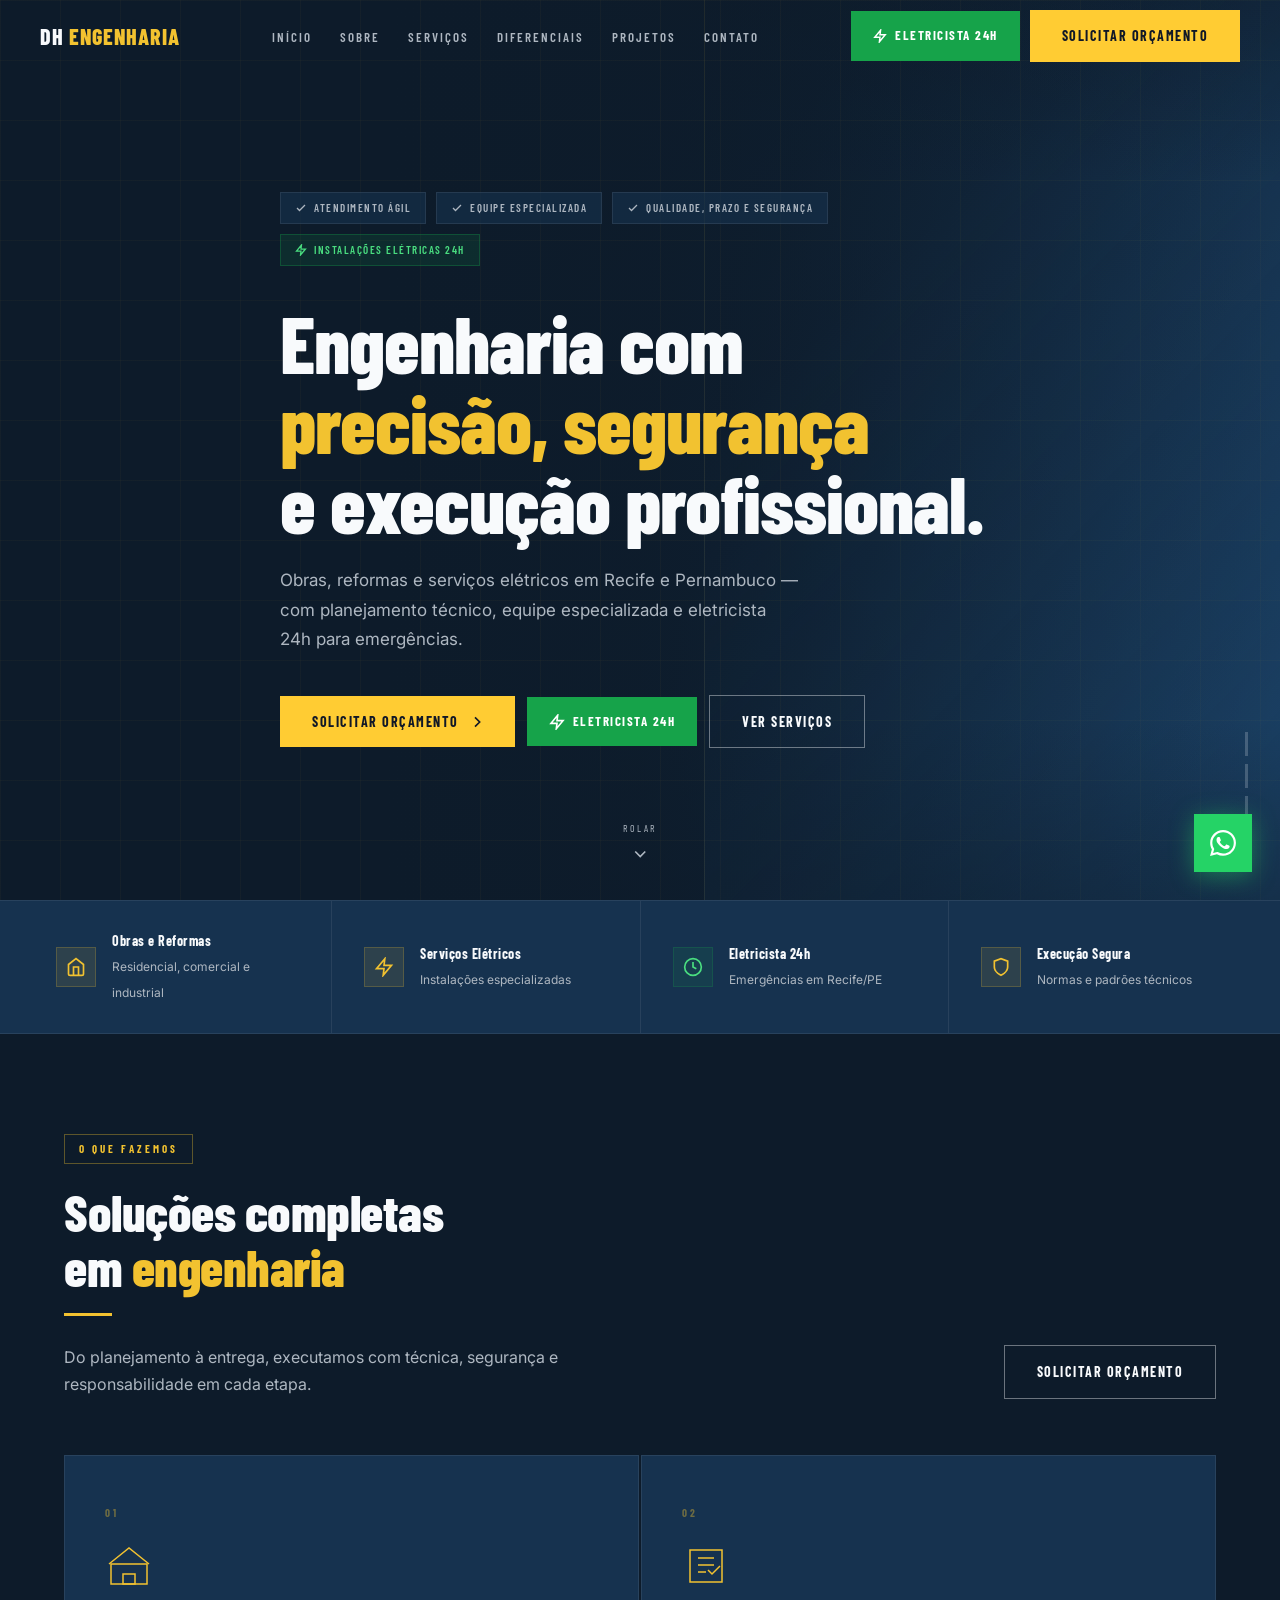
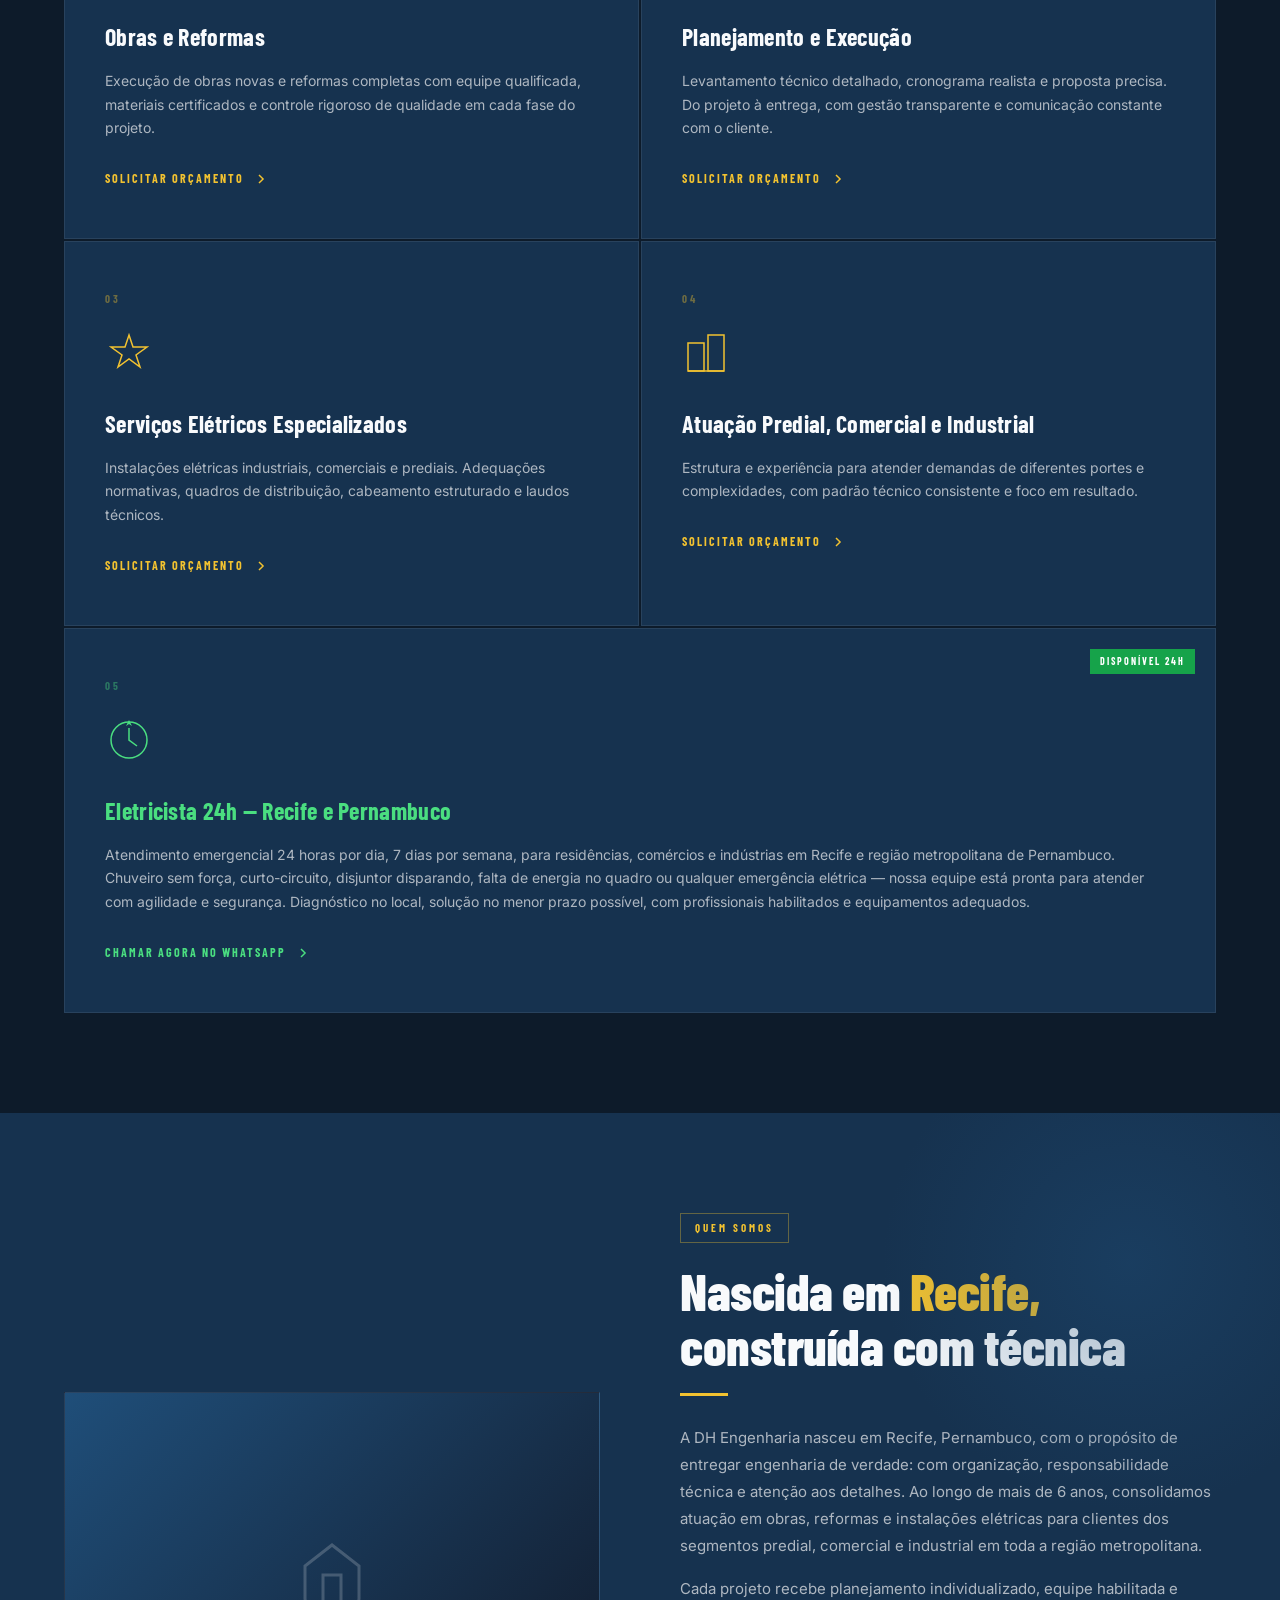
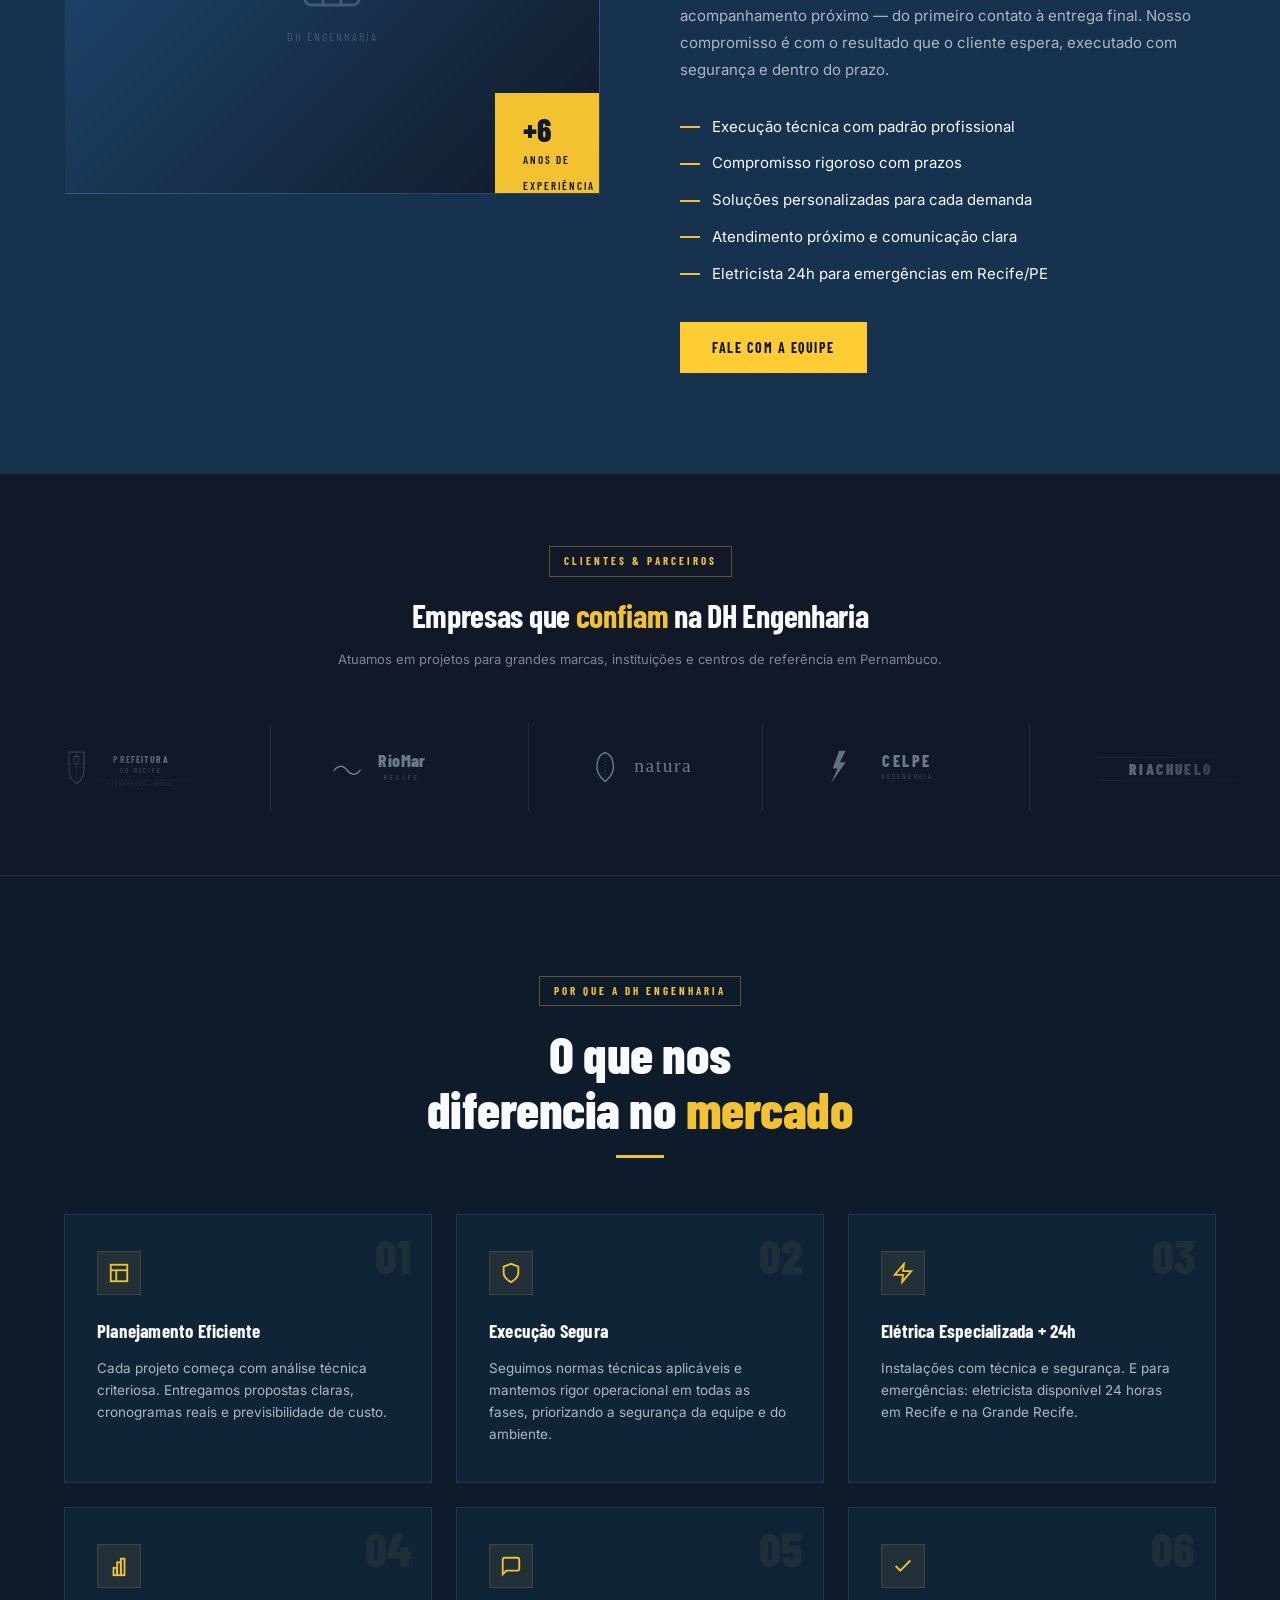
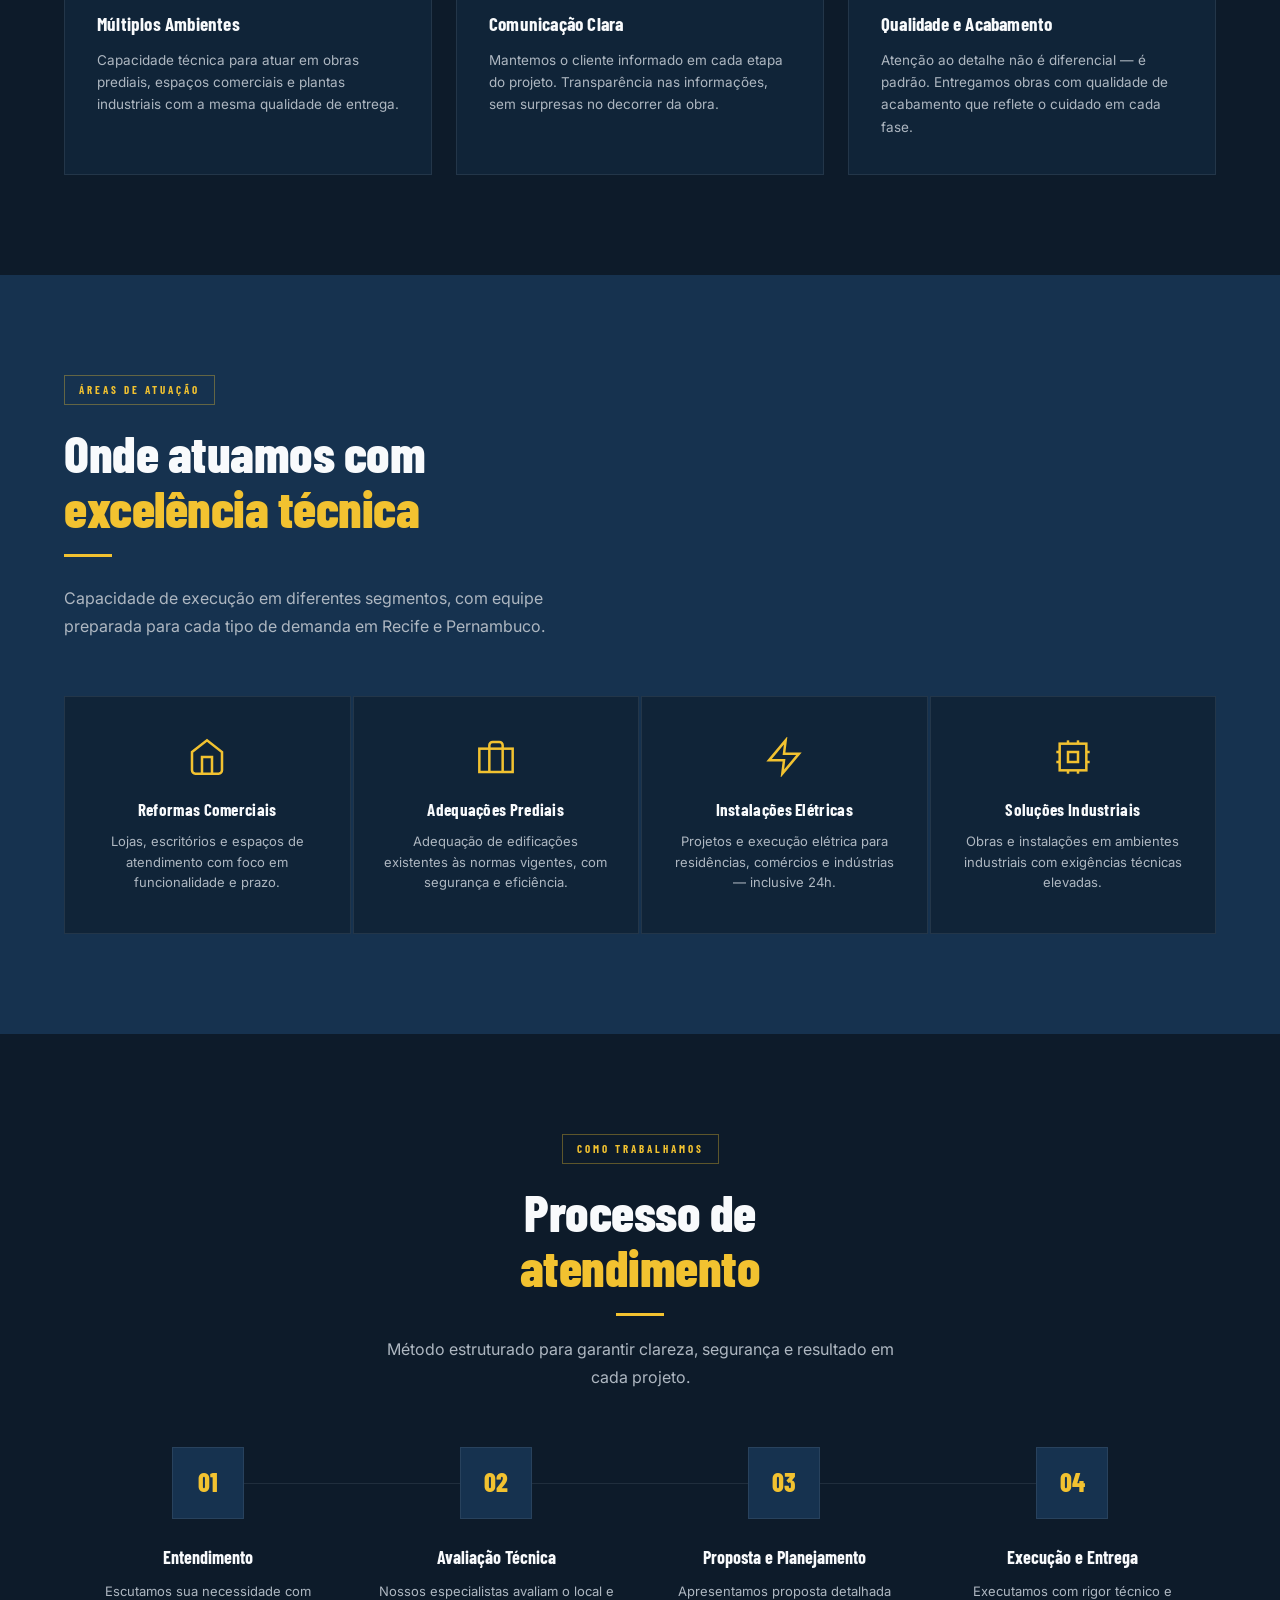
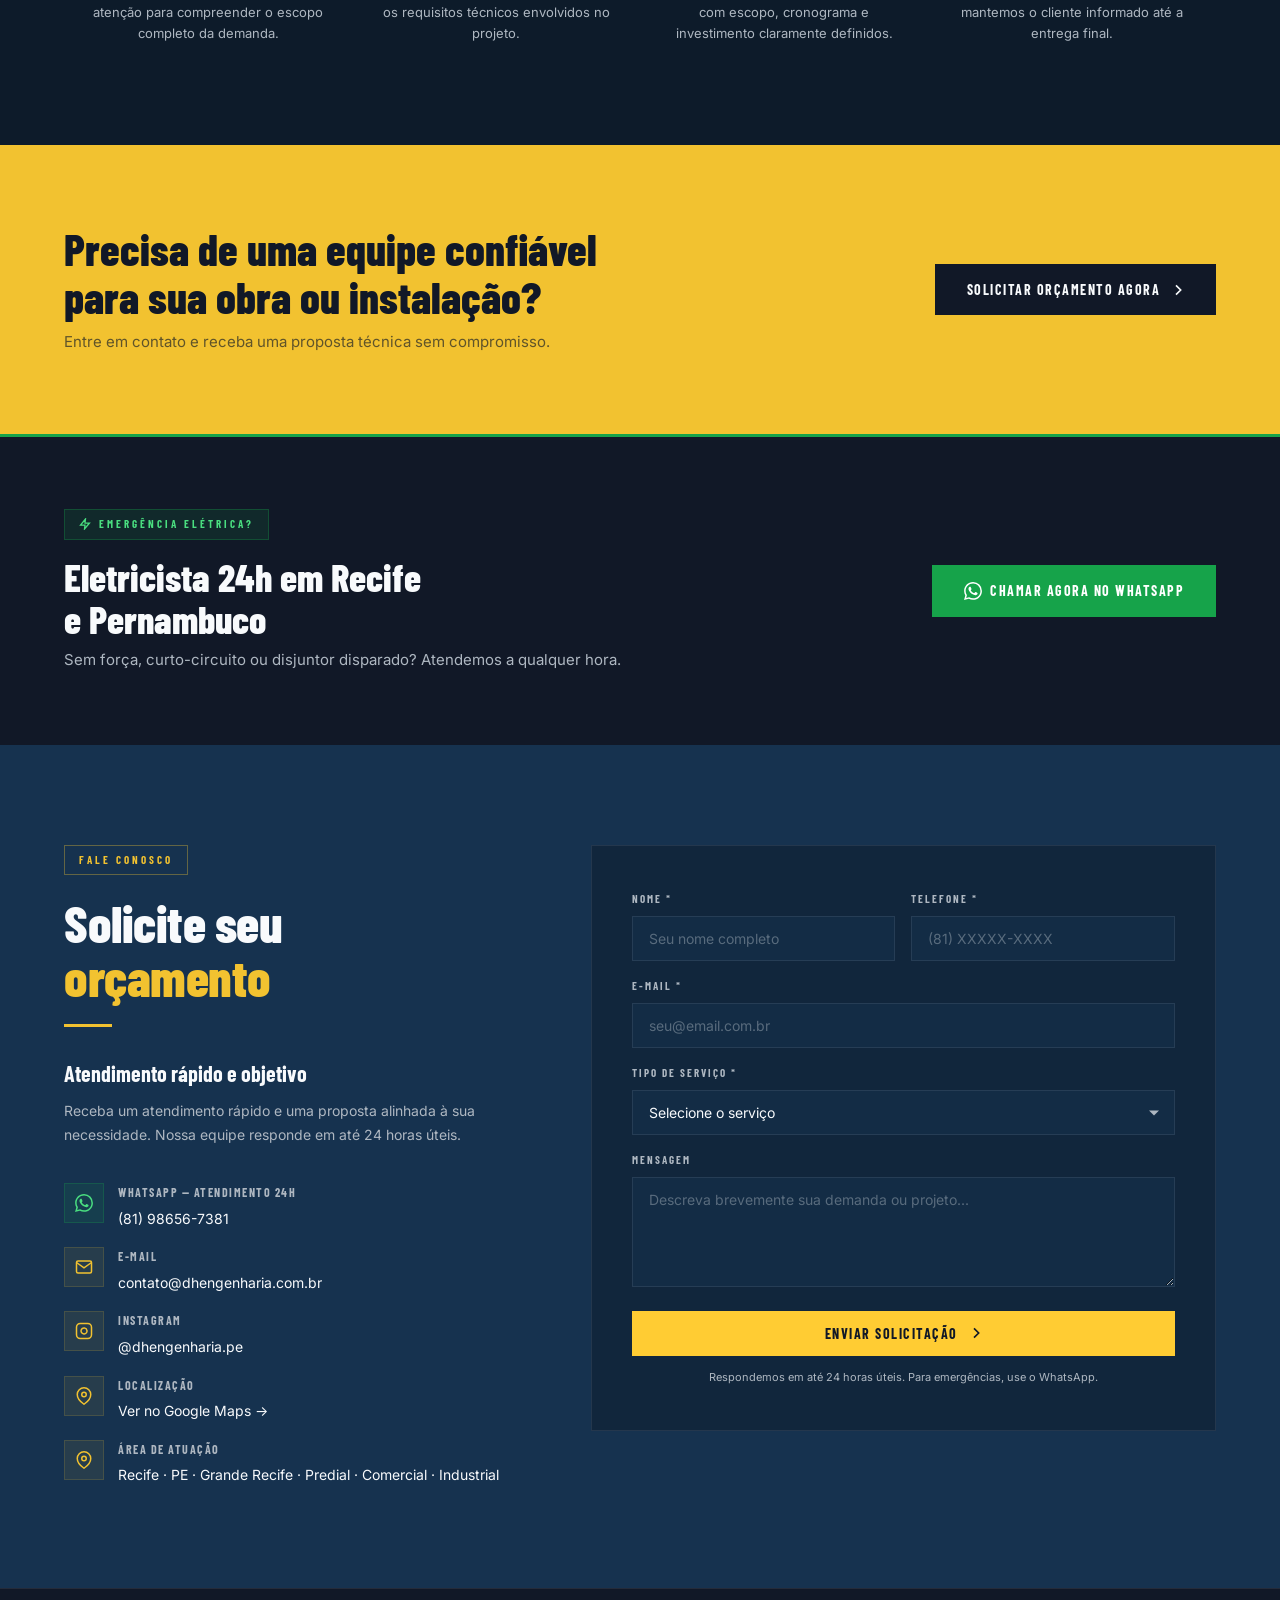
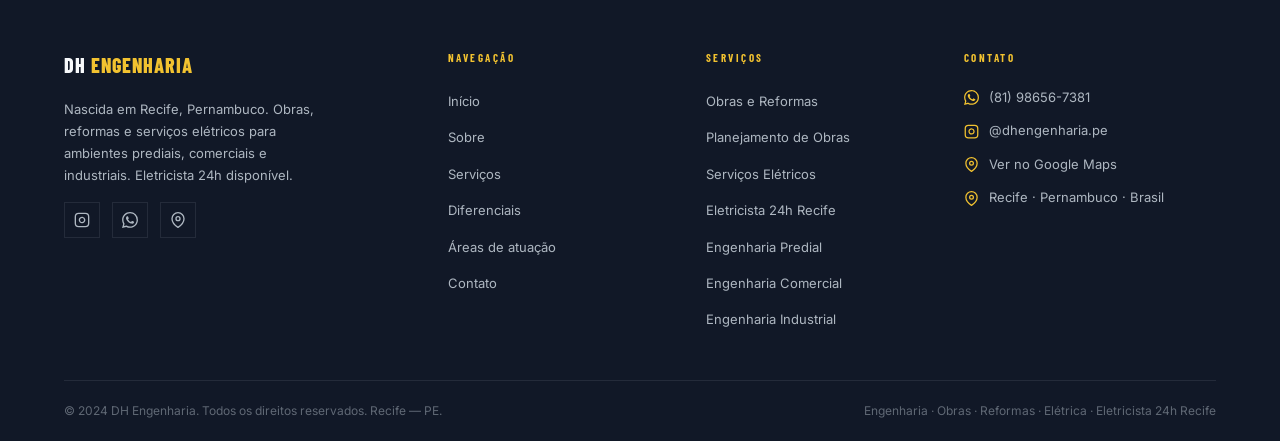
<file: index.html>
<!DOCTYPE html>
<html lang="pt-BR">
 <head>
  <meta charset="utf-8"/>
  <meta content="width=device-width, initial-scale=1.0" name="viewport"/>
  <meta content="DH Engenharia — Obras, reformas, serviços elétricos e eletricista 24h em Recife e Pernambuco. Atendimento predial, comercial e industrial." name="description"/>
  <meta content="engenharia recife, obras e reformas recife, serviços elétricos recife, eletricista 24h recife, engenharia pernambuco, solicitar orçamento" name="keywords"/>
  <title>
   DH Engenharia — Obras, Reformas e Eletricista 24h em Recife
  </title>
  <link href="https://fonts.googleapis.com" rel="preconnect"/>
  <link crossorigin="" href="https://fonts.gstatic.com" rel="preconnect"/>
  <link href="https://fonts.googleapis.com/css2?family=Barlow+Condensed:wght@400;500;600;700;800&amp;family=Inter:wght@300;400;500;600&amp;display=swap" rel="stylesheet"/>
  <link href="style.css" rel="stylesheet"/>
 </head>
 <body>
  <!-- NAVBAR -->
  <nav id="navbar">
   <div class="nav-inner">
    <a class="nav-logo" href="#">
     DH
     <span>
      Engenharia
     </span>
    </a>
    <ul class="nav-menu">
     <li>
      <a href="#hero">
       Início
      </a>
     </li>
     <li>
      <a href="#sobre">
       Sobre
      </a>
     </li>
     <li>
      <a href="#servicos">
       Serviços
      </a>
     </li>
     <li>
      <a href="#diferenciais">
       Diferenciais
      </a>
     </li>
     <li>
      <a href="#areas">
       Projetos
      </a>
     </li>
     <li>
      <a href="#contato">
       Contato
      </a>
     </li>
    </ul>
    <div class="nav-actions">
     <a class="btn btn--24h" href="https://wa.me/5581986567381?text=Oi!%20Preciso%20de%20um%20eletricista%2024h%20em%20Recife." rel="noopener" target="_blank">
      <svg fill="none" height="14" stroke="currentColor" stroke-width="2.5" viewbox="0 0 24 24" width="14">
       <polygon points="13 2 3 14 12 14 11 22 21 10 12 10 13 2">
       </polygon>
      </svg>
      Eletricista 24h
     </a>
     <a class="btn btn--primary" href="#contato">
      Solicitar Orçamento
     </a>
    </div>
    <div class="hamburger" id="hamburger">
     <span>
     </span>
     <span>
     </span>
     <span>
     </span>
    </div>
   </div>
  </nav>
  <!-- MOBILE MENU -->
  <div class="mobile-menu" id="mobileMenu">
   <a href="#hero" onclick="closeMenu()">
    Início
   </a>
   <a href="#sobre" onclick="closeMenu()">
    Sobre
   </a>
   <a href="#servicos" onclick="closeMenu()">
    Serviços
   </a>
   <a href="#diferenciais" onclick="closeMenu()">
    Diferenciais
   </a>
   <a href="#areas" onclick="closeMenu()">
    Projetos
   </a>
   <a href="#contato" onclick="closeMenu()">
    Contato
   </a>
   <a class="btn btn--24h" href="https://wa.me/5581986567381?text=Oi!%20Preciso%20de%20um%20eletricista%2024h%20em%20Recife." onclick="closeMenu()" target="_blank">
    ⚡ Eletricista 24h
   </a>
   <a class="btn btn--primary" href="#contato" onclick="closeMenu()">
    Solicitar Orçamento
   </a>
  </div>
  <!-- HERO -->
  <section id="hero">
   <div class="hero-bg">
   </div>
   <div class="hero-slideshow">
    <div class="hero-slide" style="background-image:url('img_01.jpg')">
    </div>
    <div class="hero-slide" style="background-image:url('img_02.jpg')">
    </div>
    <div class="hero-slide" style="background-image:url('img_03.jpg')">
    </div>
    <div class="hero-slide-overlay">
    </div>
   </div>
   <div class="hero-slide-dots">
    <div class="hero-dot">
    </div>
    <div class="hero-dot">
    </div>
    <div class="hero-dot">
    </div>
   </div>
   <div class="hero-grid-overlay">
   </div>
   <div class="hero-accent">
   </div>
   <div class="container">
    <div class="hero-content">
     <div class="hero-badges">
      <span class="hero-badge">
       <svg fill="none" height="12" stroke="currentColor" stroke-width="2.5" viewbox="0 0 24 24" width="12">
        <polyline points="20 6 9 17 4 12">
        </polyline>
       </svg>
       Atendimento ágil
      </span>
      <span class="hero-badge">
       <svg fill="none" height="12" stroke="currentColor" stroke-width="2.5" viewbox="0 0 24 24" width="12">
        <polyline points="20 6 9 17 4 12">
        </polyline>
       </svg>
       Equipe especializada
      </span>
      <span class="hero-badge">
       <svg fill="none" height="12" stroke="currentColor" stroke-width="2.5" viewbox="0 0 24 24" width="12">
        <polyline points="20 6 9 17 4 12">
        </polyline>
       </svg>
       Qualidade, prazo e segurança
      </span>
      <span class="hero-badge badge-24h">
       <svg fill="none" height="12" stroke="currentColor" stroke-width="2.5" viewbox="0 0 24 24" width="12">
        <polygon points="13 2 3 14 12 14 11 22 21 10 12 10 13 2">
        </polygon>
       </svg>
       Instalações Elétricas 24h
      </span>
     </div>
     <h1 class="hero-headline">
      Engenharia com
      <br/>
      <span class="accent-line">
       precisão, segurança
      </span>
      e execução profissional.
     </h1>
     <p class="hero-sub">
      Obras, reformas e serviços elétricos em Recife e Pernambuco — com planejamento técnico, equipe especializada e eletricista 24h para emergências.
     </p>
     <div class="hero-actions">
      <a class="btn btn--primary" href="#contato">
       Solicitar Orçamento
       <svg fill="none" height="16" stroke="currentColor" stroke-width="2.5" viewbox="0 0 24 24" width="16">
        <lin<line x1="5" x2="19" y1="12" y2="12">
        </lin<line>
        <polyline points="12 5 19 12 12 19">
        </polyline>
       </svg>
      </a>
      <a class="btn btn--24h" href="https://wa.me/5581986567381?text=Oi!%20Preciso%20de%20um%20eletricista%2024h%20em%20Recife." rel="noopener" target="_blank">
       <svg fill="none" height="16" stroke="currentColor" stroke-width="2.5" viewbox="0 0 24 24" width="16">
        <polygon points="13 2 3 14 12 14 11 22 21 10 12 10 13 2">
        </polygon>
       </svg>
       Eletricista 24h
      </a>
      <a class="btn btn--outline" href="#servicos">
       Ver Serviços
      </a>
     </div>
    </div>
   </div>
   <div class="hero-scroll">
    <span>
     Rolar
    </span>
    <svg fill="none" height="20" stroke="var(--steel)" stroke-width="2" viewbox="0 0 24 24" width="20">
     <polyline points="6 9 12 15 18 9">
     </polyline>
    </svg>
   </div>
  </section>
  <!-- STATS BAR -->
  <section id="statsbar">
   <div class="container--wide">
    <div class="statsbar-inner">
     <div class="stat-item">
      <div class="stat-icon">
       <svg fill="none" height="20" stroke="currentColor" stroke-width="2" viewbox="0 0 24 24" width="20">
        <path d="M3 9l9-7 9 7v11a2 2 0 0 1-2 2H5a2 2 0 0 1-2-2z">
        </path>
        <polyline points="9 22 9 12 15 12 15 22">
        </polyline>
       </svg>
      </div>
      <div class="stat-text">
       <strong>
        Obras e Reformas
       </strong>
       <span>
        Residencial, comercial e industrial
       </span>
      </div>
     </div>
     <div class="stat-item">
      <div class="stat-icon">
       <svg fill="none" height="20" stroke="currentColor" stroke-width="2" viewbox="0 0 24 24" width="20">
        <polygon points="13 2 3 14 12 14 11 22 21 10 12 10 13 2">
        </polygon>
       </svg>
      </div>
      <div class="stat-text">
       <strong>
        Serviços Elétricos
       </strong>
       <span>
        Instalações especializadas
       </span>
      </div>
     </div>
     <div class="stat-item">
      <div class="stat-icon green">
       <svg fill="none" height="20" stroke="currentColor" stroke-width="2" viewbox="0 0 24 24" width="20">
        <circle cx="12" cy="12" r="10">
        </circle>
        <polyline points="12 6 12 12 16 14">
        </polyline>
       </svg>
      </div>
      <div class="stat-text">
       <strong>
        Eletricista 24h
       </strong>
       <span>
        Emergências em Recife/PE
       </span>
      </div>
     </div>
     <div class="stat-item">
      <div class="stat-icon">
       <svg fill="none" height="20" stroke="currentColor" stroke-width="2" viewbox="0 0 24 24" width="20">
        <path d="M12 22s8-4 8-10V5l-8-3-8 3v7c0 6 8 10 8 10z">
        </path>
       </svg>
      </div>
      <div class="stat-text">
       <strong>
        Execução Segura
       </strong>
       <span>
        Normas e padrões técnicos
       </span>
      </div>
     </div>
    </div>
   </div>
  </section>
  <!-- SERVIÇOS -->
  <section class="section section--dark" id="servicos">
   <div class="container">
    <div class="services-header">
     <div>
      <span class="tag">
       O que fazemos
      </span>
      <h2 class="section-title">
       Soluções completas
       <br/>
       em
       <span class="yellow">
        engenharia
       </span>
      </h2>
      <div class="divider">
      </div>
      <p class="section-subtitle">
       Do planejamento à entrega, executamos com técnica, segurança e responsabilidade em cada etapa.
      </p>
     </div>
     <a class="btn btn--outline" href="#contato">
      Solicitar orçamento
     </a>
    </div>
    <div class="services-grid">
     <div class="service-card fade-up">
      <div class="service-num">
       01
      </div>
      <svg class="service-icon" fill="none" stroke="currentColor" stroke-width="1.5" viewbox="0 0 48 48">
       <rect height="20" width="36" x="6" y="22">
       </rect>
       <path d="M4 22L24 6l20 16">
       </path>
       <rect height="10" width="12" x="18" y="32">
       </rect>
      </svg>
      <h3>
       Obras e Reformas
      </h3>
      <p>
       Execução de obras novas e reformas completas com equipe qualificada, materiais certificados e controle rigoroso de qualidade em cada fase do projeto.
      </p>
      <a class="service-link" href="#contato">
       Solicitar orçamento
       <svg fill="none" height="14" stroke="currentColor" stroke-width="2.5" viewbox="0 0 24 24" width="14">
        <lin<line x1="5" x2="19" y1="12" y2="12">
        </lin<line>
        <polyline points="12 5 19 12 12 19">
        </polyline>
       </svg>
      </a>
     </div>
     <div class="service-card fade-up">
      <div class="service-num">
       02
      </div>
      <svg class="service-icon" fill="none" stroke="currentColor" stroke-width="1.5" viewbox="0 0 48 48">
       <rect height="32" width="32" x="8" y="8">
       </rect>
       <line x1="16" x2="32" y1="16" y2="16">
       </line>
       <line x1="16" x2="32" y1="23" y2="23">
       </line>
       <line x1="16" x2="24" y1="30" y2="30">
       </line>
       <polyline points="26 28 30 32 38 24">
       </polyline>
      </svg>
      <h3>
       Planejamento e Execução
      </h3>
      <p>
       Levantamento técnico detalhado, cronograma realista e proposta precisa. Do projeto à entrega, com gestão transparente e comunicação constante com o cliente.
      </p>
      <a class="service-link" href="#contato">
       Solicitar orçamento
       <svg fill="none" height="14" stroke="currentColor" stroke-width="2.5" viewbox="0 0 24 24" width="14">
        <lin<line x1="5" x2="19" y1="12" y2="12">
        </lin<line>
        <polyline points="12 5 19 12 12 19">
        </polyline>
       </svg>
      </a>
     </div>
     <div class="service-card fade-up">
      <div class="service-num">
       03
      </div>
      <svg class="service-icon" fill="none" stroke="currentColor" stroke-width="1.5" viewbox="0 0 48 48">
       <polygon points="24 6 28 18 42 18 31 26 35 38 24 30 13 38 17 26 6 18 20 18">
       </polygon>
      </svg>
      <h3>
       Serviços Elétricos Especializados
      </h3>
      <p>
       Instalações elétricas industriais, comerciais e prediais. Adequações normativas, quadros de distribuição, cabeamento estruturado e laudos técnicos.
      </p>
      <a class="service-link" href="#contato">
       Solicitar orçamento
       <svg fill="none" height="14" stroke="currentColor" stroke-width="2.5" viewbox="0 0 24 24" width="14">
        <lin<line x1="5" x2="19" y1="12" y2="12">
        </lin<line>
        <polyline points="12 5 19 12 12 19">
        </polyline>
       </svg>
      </a>
     </div>
     <div class="service-card fade-up">
      <div class="service-num">
       04
      </div>
      <svg class="service-icon" fill="none" stroke="currentColor" stroke-width="1.5" viewbox="0 0 48 48">
       <rect height="28" width="16" x="6" y="14">
       </rect>
       <rect height="36" width="16" x="26" y="6">
       </rect>
       <line x1="6" x2="42" y1="42" y2="42">
       </line>
      </svg>
      <h3>
       Atuação Predial, Comercial e Industrial
      </h3>
      <p>
       Estrutura e experiência para atender demandas de diferentes portes e complexidades, com padrão técnico consistente e foco em resultado.
      </p>
      <a class="service-link" href="#contato">
       Solicitar orçamento
       <svg fill="none" height="14" stroke="currentColor" stroke-width="2.5" viewbox="0 0 24 24" width="14">
        <lin<line x1="5" x2="19" y1="12" y2="12">
        </lin<line>
        <polyline points="12 5 19 12 12 19">
        </polyline>
       </svg>
      </a>
     </div>
     <div class="service-card card-24h fade-up" style="grid-column: 1 / -1;">
      <div class="service-badge-24h">
       Disponível 24h
      </div>
      <div class="service-num" style="color:rgba(74,222,128,0.4);">
       05
      </div>
      <svg class="service-icon green" fill="none" stroke="currentColor" stroke-width="1.5" viewbox="0 0 48 48">
       <circle cx="24" cy="24" r="18">
       </circle>
       <polyline points="24 12 24 24 32 30">
       </polyline>
       <polygon points="24 4 27 10 24 8 21 10" style="fill:currentColor;stroke:none">
       </polygon>
      </svg>
      <h3 style="color:#4ade80;">
       Eletricista 24h — Recife e Pernambuco
      </h3>
      <p>
       Atendimento emergencial 24 horas por dia, 7 dias por semana, para residências, comércios e indústrias em Recife e região metropolitana de Pernambuco. Chuveiro sem força, curto-circuito, disjuntor disparando, falta de energia no quadro ou qualquer emergência elétrica — nossa equipe está pronta para atender com agilidade e segurança. Diagnóstico no local, solução no menor prazo possível, com profissionais habilitados e equipamentos adequados.
      </p>
      <a class="service-link green" href="https://wa.me/5581986567381?text=Oi!%20Preciso%20de%20um%20eletricista%2024h%20em%20Recife." rel="noopener" target="_blank">
       Chamar agora no WhatsApp
       <svg fill="none" height="14" stroke="currentColor" stroke-width="2.5" viewbox="0 0 24 24" width="14">
        <lin<line x1="5" x2="19" y1="12" y2="12">
        </lin<line>
        <polyline points="12 5 19 12 12 19">
        </polyline>
       </svg>
      </a>
     </div>
    </div>
   </div>
  </section>
  <!-- SOBRE -->
  <section class="section" id="sobre">
   <div class="container">
    <div class="sobre-grid">
     <div class="sobre-visual">
      <div class="sobre-img-box">
       <div class="sobre-img-placeholder">
        <svg fill="none" height="72" stroke="var(--steel)" stroke-width="1" viewbox="0 0 24 24" width="72">
         <path d="M3 9l9-7 9 7v11a2 2 0 0 1-2 2H5a2 2 0 0 1-2-2z">
         </path>
         <polyline points="9 22 9 12 15 12 15 22">
         </polyline>
        </svg>
        <span style="font-family:'Barlow Condensed',sans-serif;font-size:12px;letter-spacing:2px;color:var(--steel);text-transform:uppercase;">
         DH Engenharia
        </span>
       </div>
       <div class="sobre-badge-float">
        <strong>
         +6
        </strong>
        <span>
         Anos de
         <br/>
         experiência
        </span>
       </div>
      </div>
     </div>
     <div class="sobre-text">
      <span class="tag">
       Quem somos
      </span>
      <h2 class="section-title">
       Nascida em
       <span class="yellow">
        Recife,
       </span>
       <br/>
       construída com técnica
      </h2>
      <div class="divider">
      </div>
      <p style="font-size:15px;color:var(--steel);line-height:1.8;margin-bottom:16px;">
       A DH Engenharia nasceu em Recife, Pernambuco, com o propósito de entregar engenharia de verdade: com organização, responsabilidade técnica e atenção aos detalhes. Ao longo de mais de 6 anos, consolidamos atuação em obras, reformas e instalações elétricas para clientes dos segmentos predial, comercial e industrial em toda a região metropolitana.
      </p>
      <p style="font-size:15px;color:var(--steel);line-height:1.8;margin-bottom:32px;">
       Cada projeto recebe planejamento individualizado, equipe habilitada e acompanhamento próximo — do primeiro contato à entrega final. Nosso compromisso é com o resultado que o cliente espera, executado com segurança e dentro do prazo.
      </p>
      <div class="sobre-bullets">
       <div class="sobre-bullet">
        Execução técnica com padrão profissional
       </div>
       <div class="sobre-bullet">
        Compromisso rigoroso com prazos
       </div>
       <div class="sobre-bullet">
        Soluções personalizadas para cada demanda
       </div>
       <div class="sobre-bullet">
        Atendimento próximo e comunicação clara
       </div>
       <div class="sobre-bullet">
        Eletricista 24h para emergências em Recife/PE
       </div>
      </div>
      <div style="margin-top:36px;">
       <a class="btn btn--primary" href="#contato">
        Fale com a equipe
       </a>
      </div>
     </div>
    </div>
   </div>
  </section>
  <!-- CLIENTES & PARCEIROS -->
  <section id="brands">
   <div class="brands-eyebrow container">
    <span class="tag">
     Clientes &amp; Parceiros
    </span>
    <h3>
     Empresas que
     <span>
      confiam
     </span>
     na DH Engenharia
    </h3>
    <p>
     Atuamos em projetos para grandes marcas, instituições e centros de referência em Pernambuco.
    </p>
   </div>
   <div class="marquee-wrapper">
    <div class="marquee-track">
     <div class="mq-item">
      <div class="mq-logo" title="Prefeitura do Recife">
       <svg fill="none" viewbox="0 0 200 56" xmlns="http://www.w3.org/2000/svg">
        <!-- Escudo simplificado -->
        <path d="M12 8 L12 32 Q12 44 22 50 Q32 44 32 32 L32 8 Z" fill="none" stroke="currentColor" stroke-width="1.5">
        </path>
        <line opacity="0.4" stroke="currentColor" stroke-width="1" x1="22" x2="22" y1="8" y2="50">
        </line>
        <line opacity="0.4" stroke="currentColor" stroke-width="1" x1="12" x2="32" y1="28" y2="28">
        </line>
        <!-- Farol simplificado dentro do escudo -->
        <rect fill="none" height="10" stroke="currentColor" stroke-width="1" width="6" x="19" y="14">
        </rect>
        <polygon fill="currentColor" opacity="0.8" points="22,12 17,14 27,14" stroke="none">
        </polygon>
        <!-- Leões laterais (abstratos) -->
        <text fill="currentColor" font-family="serif" font-size="7" opacity="0.6" x="9" y="27">
         ⚜
        </text>
        <text fill="currentColor" font-family="serif" font-size="7" opacity="0.6" x="26" y="27">
         ⚜
        </text>
        <!-- Texto -->
        <text fill="currentColor" font-family="'Barlow Condensed',Arial,sans-serif" font-size="13" font-weight="700" letter-spacing="1.5" text-anchor="middle" x="108" y="22">
         PREFEITURA
        </text>
        <text fill="currentColor" font-family="'Barlow Condensed',Arial,sans-serif" font-size="10" font-weight="400" letter-spacing="2.5" opacity="0.75" text-anchor="middle" x="108" y="36">
         DO RECIFE
        </text>
        <line opacity="0.2" stroke="currentColor" stroke-width="0.5" x1="48" x2="168" y1="46" y2="46">
        </line>
        <text fill="currentColor" font-family="'Barlow Condensed',Arial,sans-serif" font-size="7" letter-spacing="2" opacity="0.4" text-anchor="middle" x="108" y="53">
         PERNAMBUCO · BRASIL
        </text>
       </svg>
      </div>
     </div>
     <div class="mq-item">
      <div class="mq-logo" title="RioMar Recife">
       <svg fill="none" viewbox="0 0 170 52" xmlns="http://www.w3.org/2000/svg">
        <!-- Onda estilizada -->
        <path d="M4 30 Q12 20 20 30 Q28 40 36 30" fill="none" stroke="currentColor" stroke-linecap="round" stroke-width="2">
        </path>
        <!-- Wordmark -->
        <text fill="currentColor" font-family="'Barlow Condensed',Arial,sans-serif" font-size="22" font-weight="800" letter-spacing="0.5" text-anchor="middle" x="88" y="26">
         RioMar
        </text>
        <text fill="currentColor" font-family="'Barlow Condensed',Arial,sans-serif" font-size="9" font-weight="400" letter-spacing="4" opacity="0.65" text-anchor="middle" x="88" y="42">
         RECIFE
        </text>
       </svg>
      </div>
     </div>
     <div class="mq-item">
      <div class="mq-logo" title="Natura">
       <svg fill="none" viewbox="0 0 140 52" xmlns="http://www.w3.org/2000/svg">
        <!-- Ícone folha/gota -->
        <path d="M20 44 Q8 34 10 22 Q12 10 20 8 Q28 10 30 22 Q32 34 20 44 Z" fill="none" stroke="currentColor" stroke-width="1.8">
        </path>
        <path d="M20 44 Q20 26 20 8" fill="none" opacity="0.4" stroke="currentColor" stroke-dasharray="2,2" stroke-width="1">
        </path>
        <!-- Wordmark -->
        <text fill="currentColor" font-family="Georgia,serif" font-size="24" font-weight="400" letter-spacing="2" text-anchor="middle" x="92" y="32">
         natura
        </text>
       </svg>
      </div>
     </div>
     <div class="mq-item">
      <div class="mq-logo" title="CELPE Energia">
       <svg fill="none" viewbox="0 0 180 52" xmlns="http://www.w3.org/2000/svg">
        <!-- Raio / bolt -->
        <polygon fill="currentColor" opacity="0.9" points="20,6 12,28 18,28 10,46 28,20 21,20 28,6">
        </polygon>
        <!-- celpe -->
        <text fill="currentColor" font-family="'Barlow Condensed',Arial,sans-serif" font-size="20" font-weight="800" letter-spacing="3" text-anchor="middle" x="104" y="26">
         CELPE
        </text>
        <!-- neoenergia sublabel -->
        <text fill="currentColor" font-family="'Barlow Condensed',Arial,sans-serif" font-size="9" font-weight="400" letter-spacing="2.5" opacity="0.55" text-anchor="middle" x="104" y="41">
         NEOENERGIA
        </text>
       </svg>
      </div>
     </div>
     <div class="mq-item">
      <div class="mq-logo" title="Riachuelo">
       <svg fill="none" viewbox="0 0 200 52" xmlns="http://www.w3.org/2000/svg">
        <!-- Linha decorativa topo -->
        <line opacity="0.25" stroke="currentColor" stroke-width="0.8" x1="10" x2="190" y1="14" y2="14">
        </line>
        <!-- Wordmark -->
        <text fill="currentColor" font-family="Arial Black,'Barlow Condensed',sans-serif" font-size="19" font-weight="900" letter-spacing="3" text-anchor="middle" x="100" y="36">
         RIACHUELO
        </text>
        <!-- Linha decorativa base -->
        <line opacity="0.25" stroke="currentColor" stroke-width="0.8" x1="10" x2="190" y1="43" y2="43">
        </line>
       </svg>
      </div>
     </div>
     <div class="mq-item">
      <div class="mq-logo" title="Recife Expo Center">
       <svg fill="none" viewbox="0 0 210 52" xmlns="http://www.w3.org/2000/svg">
        <!-- Estrela / asterisco estilizado -->
        <line stroke="currentColor" stroke-width="2.5" x1="20" x2="20" y1="8" y2="44">
        </line>
        <line stroke="currentColor" stroke-width="2.5" x1="4" x2="36" y1="26" y2="26">
        </line>
        <line opacity="0.6" stroke="currentColor" stroke-width="2.5" x1="7" x2="33" y1="12" y2="40">
        </line>
        <line opacity="0.6" stroke="currentColor" stroke-width="2.5" x1="33" x2="7" y1="12" y2="40">
        </line>
        <!-- Wordmark -->
        <text fill="currentColor" font-family="'Barlow Condensed',Arial,sans-serif" font-size="14" font-weight="700" letter-spacing="2" text-anchor="middle" x="122" y="22">
         RECIFE EXPO
        </text>
        <text fill="currentColor" font-family="'Barlow Condensed',Arial,sans-serif" font-size="11" font-weight="300" letter-spacing="4" opacity="0.7" text-anchor="middle" x="122" y="38">
         CENTER
        </text>
       </svg>
      </div>
     </div>
     <div class="mq-item">
      <div class="mq-logo" title="Prefeitura do Recife">
       <svg fill="none" viewbox="0 0 200 56" xmlns="http://www.w3.org/2000/svg">
        <!-- Escudo simplificado -->
        <path d="M12 8 L12 32 Q12 44 22 50 Q32 44 32 32 L32 8 Z" fill="none" stroke="currentColor" stroke-width="1.5">
        </path>
        <line opacity="0.4" stroke="currentColor" stroke-width="1" x1="22" x2="22" y1="8" y2="50">
        </line>
        <line opacity="0.4" stroke="currentColor" stroke-width="1" x1="12" x2="32" y1="28" y2="28">
        </line>
        <!-- Farol simplificado dentro do escudo -->
        <rect fill="none" height="10" stroke="currentColor" stroke-width="1" width="6" x="19" y="14">
        </rect>
        <polygon fill="currentColor" opacity="0.8" points="22,12 17,14 27,14" stroke="none">
        </polygon>
        <!-- Leões laterais (abstratos) -->
        <text fill="currentColor" font-family="serif" font-size="7" opacity="0.6" x="9" y="27">
         ⚜
        </text>
        <text fill="currentColor" font-family="serif" font-size="7" opacity="0.6" x="26" y="27">
         ⚜
        </text>
        <!-- Texto -->
        <text fill="currentColor" font-family="'Barlow Condensed',Arial,sans-serif" font-size="13" font-weight="700" letter-spacing="1.5" text-anchor="middle" x="108" y="22">
         PREFEITURA
        </text>
        <text fill="currentColor" font-family="'Barlow Condensed',Arial,sans-serif" font-size="10" font-weight="400" letter-spacing="2.5" opacity="0.75" text-anchor="middle" x="108" y="36">
         DO RECIFE
        </text>
        <line opacity="0.2" stroke="currentColor" stroke-width="0.5" x1="48" x2="168" y1="46" y2="46">
        </line>
        <text fill="currentColor" font-family="'Barlow Condensed',Arial,sans-serif" font-size="7" letter-spacing="2" opacity="0.4" text-anchor="middle" x="108" y="53">
         PERNAMBUCO · BRASIL
        </text>
       </svg>
      </div>
     </div>
     <div class="mq-item">
      <div class="mq-logo" title="RioMar Recife">
       <svg fill="none" viewbox="0 0 170 52" xmlns="http://www.w3.org/2000/svg">
        <!-- Onda estilizada -->
        <path d="M4 30 Q12 20 20 30 Q28 40 36 30" fill="none" stroke="currentColor" stroke-linecap="round" stroke-width="2">
        </path>
        <!-- Wordmark -->
        <text fill="currentColor" font-family="'Barlow Condensed',Arial,sans-serif" font-size="22" font-weight="800" letter-spacing="0.5" text-anchor="middle" x="88" y="26">
         RioMar
        </text>
        <text fill="currentColor" font-family="'Barlow Condensed',Arial,sans-serif" font-size="9" font-weight="400" letter-spacing="4" opacity="0.65" text-anchor="middle" x="88" y="42">
         RECIFE
        </text>
       </svg>
      </div>
     </div>
     <div class="mq-item">
      <div class="mq-logo" title="Natura">
       <svg fill="none" viewbox="0 0 140 52" xmlns="http://www.w3.org/2000/svg">
        <!-- Ícone folha/gota -->
        <path d="M20 44 Q8 34 10 22 Q12 10 20 8 Q28 10 30 22 Q32 34 20 44 Z" fill="none" stroke="currentColor" stroke-width="1.8">
        </path>
        <path d="M20 44 Q20 26 20 8" fill="none" opacity="0.4" stroke="currentColor" stroke-dasharray="2,2" stroke-width="1">
        </path>
        <!-- Wordmark -->
        <text fill="currentColor" font-family="Georgia,serif" font-size="24" font-weight="400" letter-spacing="2" text-anchor="middle" x="92" y="32">
         natura
        </text>
       </svg>
      </div>
     </div>
     <div class="mq-item">
      <div class="mq-logo" title="CELPE Energia">
       <svg fill="none" viewbox="0 0 180 52" xmlns="http://www.w3.org/2000/svg">
        <!-- Raio / bolt -->
        <polygon fill="currentColor" opacity="0.9" points="20,6 12,28 18,28 10,46 28,20 21,20 28,6">
        </polygon>
        <!-- celpe -->
        <text fill="currentColor" font-family="'Barlow Condensed',Arial,sans-serif" font-size="20" font-weight="800" letter-spacing="3" text-anchor="middle" x="104" y="26">
         CELPE
        </text>
        <!-- neoenergia sublabel -->
        <text fill="currentColor" font-family="'Barlow Condensed',Arial,sans-serif" font-size="9" font-weight="400" letter-spacing="2.5" opacity="0.55" text-anchor="middle" x="104" y="41">
         NEOENERGIA
        </text>
       </svg>
      </div>
     </div>
     <div class="mq-item">
      <div class="mq-logo" title="Riachuelo">
       <svg fill="none" viewbox="0 0 200 52" xmlns="http://www.w3.org/2000/svg">
        <!-- Linha decorativa topo -->
        <line opacity="0.25" stroke="currentColor" stroke-width="0.8" x1="10" x2="190" y1="14" y2="14">
        </line>
        <!-- Wordmark -->
        <text fill="currentColor" font-family="Arial Black,'Barlow Condensed',sans-serif" font-size="19" font-weight="900" letter-spacing="3" text-anchor="middle" x="100" y="36">
         RIACHUELO
        </text>
        <!-- Linha decorativa base -->
        <line opacity="0.25" stroke="currentColor" stroke-width="0.8" x1="10" x2="190" y1="43" y2="43">
        </line>
       </svg>
      </div>
     </div>
     <div class="mq-item">
      <div class="mq-logo" title="Recife Expo Center">
       <svg fill="none" viewbox="0 0 210 52" xmlns="http://www.w3.org/2000/svg">
        <!-- Estrela / asterisco estilizado -->
        <line stroke="currentColor" stroke-width="2.5" x1="20" x2="20" y1="8" y2="44">
        </line>
        <line stroke="currentColor" stroke-width="2.5" x1="4" x2="36" y1="26" y2="26">
        </line>
        <line opacity="0.6" stroke="currentColor" stroke-width="2.5" x1="7" x2="33" y1="12" y2="40">
        </line>
        <line opacity="0.6" stroke="currentColor" stroke-width="2.5" x1="33" x2="7" y1="12" y2="40">
        </line>
        <!-- Wordmark -->
        <text fill="currentColor" font-family="'Barlow Condensed',Arial,sans-serif" font-size="14" font-weight="700" letter-spacing="2" text-anchor="middle" x="122" y="22">
         RECIFE EXPO
        </text>
        <text fill="currentColor" font-family="'Barlow Condensed',Arial,sans-serif" font-size="11" font-weight="300" letter-spacing="4" opacity="0.7" text-anchor="middle" x="122" y="38">
         CENTER
        </text>
       </svg>
      </div>
     </div>
    </div>
   </div>
  </section>
  <!-- DIFERENCIAIS -->
  <section class="section section--dark" id="diferenciais">
   <div class="container">
    <div style="text-align:center;max-width:580px;margin:0 auto;">
     <span class="tag">
      Por que a DH Engenharia
     </span>
     <h2 class="section-title">
      O que nos
      <br/>
      diferencia no
      <span class="yellow">
       mercado
      </span>
     </h2>
     <div class="divider" style="margin:20px auto 0;">
     </div>
    </div>
    <div class="diff-grid">
     <div class="diff-card fade-up">
      <div class="diff-card-num">
       01
      </div>
      <div class="diff-icon-wrap">
       <svg fill="none" height="22" stroke="currentColor" stroke-width="2" viewbox="0 0 24 24" width="22">
        <rect height="18" rx="0" width="18" x="3" y="3">
        </rect>
        <path d="M3 9h18">
        </path>
        <path d="M9 21V9">
        </path>
       </svg>
      </div>
      <h3>
       Planejamento Eficiente
      </h3>
      <p>
       Cada projeto começa com análise técnica criteriosa. Entregamos propostas claras, cronogramas reais e previsibilidade de custo.
      </p>
     </div>
     <div class="diff-card fade-up">
      <div class="diff-card-num">
       02
      </div>
      <div class="diff-icon-wrap">
       <svg fill="none" height="22" stroke="currentColor" stroke-width="2" viewbox="0 0 24 24" width="22">
        <path d="M12 22s8-4 8-10V5l-8-3-8 3v7c0 6 8 10 8 10z">
        </path>
       </svg>
      </div>
      <h3>
       Execução Segura
      </h3>
      <p>
       Seguimos normas técnicas aplicáveis e mantemos rigor operacional em todas as fases, priorizando a segurança da equipe e do ambiente.
      </p>
     </div>
     <div class="diff-card fade-up">
      <div class="diff-card-num">
       03
      </div>
      <div class="diff-icon-wrap">
       <svg fill="none" height="22" stroke="currentColor" stroke-width="2" viewbox="0 0 24 24" width="22">
        <polygon points="13 2 3 14 12 14 11 22 21 10 12 10 13 2">
        </polygon>
       </svg>
      </div>
      <h3>
       Elétrica Especializada + 24h
      </h3>
      <p>
       Instalações com técnica e segurança. E para emergências: eletricista disponível 24 horas em Recife e na Grande Recife.
      </p>
     </div>
     <div class="diff-card fade-up">
      <div class="diff-card-num">
       04
      </div>
      <div class="diff-icon-wrap">
       <svg fill="none" height="22" stroke="currentColor" stroke-width="2" viewbox="0 0 24 24" width="22">
        <rect height="8" rx="0" width="4" x="6" y="14">
        </rect>
        <rect height="14" rx="0" width="4" x="10" y="8">
        </rect>
        <rect height="18" rx="0" width="4" x="14" y="4">
        </rect>
       </svg>
      </div>
      <h3>
       Múltiplos Ambientes
      </h3>
      <p>
       Capacidade técnica para atuar em obras prediais, espaços comerciais e plantas industriais com a mesma qualidade de entrega.
      </p>
     </div>
     <div class="diff-card fade-up">
      <div class="diff-card-num">
       05
      </div>
      <div class="diff-icon-wrap">
       <svg fill="none" height="22" stroke="currentColor" stroke-width="2" viewbox="0 0 24 24" width="22">
        <path d="M21 15a2 2 0 0 1-2 2H7l-4 4V5a2 2 0 0 1 2-2h14a2 2 0 0 1 2 2z">
        </path>
       </svg>
      </div>
      <h3>
       Comunicação Clara
      </h3>
      <p>
       Mantemos o cliente informado em cada etapa do projeto. Transparência nas informações, sem surpresas no decorrer da obra.
      </p>
     </div>
     <div class="diff-card fade-up">
      <div class="diff-card-num">
       06
      </div>
      <div class="diff-icon-wrap">
       <svg fill="none" height="22" stroke="currentColor" stroke-width="2" viewbox="0 0 24 24" width="22">
        <polyline points="20 6 9 17 4 12">
        </polyline>
       </svg>
      </div>
      <h3>
       Qualidade e Acabamento
      </h3>
      <p>
       Atenção ao detalhe não é diferencial — é padrão. Entregamos obras com qualidade de acabamento que reflete o cuidado em cada fase.
      </p>
     </div>
    </div>
   </div>
  </section>
  <!-- ÁREAS -->
  <section class="section" id="areas">
   <div class="container">
    <span class="tag">
     Áreas de atuação
    </span>
    <h2 class="section-title">
     Onde atuamos com
     <br/>
     <span class="yellow">
      excelência técnica
     </span>
    </h2>
    <div class="divider">
    </div>
    <p class="section-subtitle">
     Capacidade de execução em diferentes segmentos, com equipe preparada para cada tipo de demanda em Recife e Pernambuco.
    </p>
    <div class="areas-grid">
     <div class="area-block fade-up">
      <svg fill="none" height="40" stroke="currentColor" stroke-width="1.5" viewbox="0 0 24 24" width="40">
       <path d="M3 9l9-7 9 7v11a2 2 0 0 1-2 2H5a2 2 0 0 1-2-2z">
       </path>
       <polyline points="9 22 9 12 15 12 15 22">
       </polyline>
      </svg>
      <h3>
       Reformas Comerciais
      </h3>
      <p>
       Lojas, escritórios e espaços de atendimento com foco em funcionalidade e prazo.
      </p>
     </div>
     <div class="area-block fade-up">
      <svg fill="none" height="40" stroke="currentColor" stroke-width="1.5" viewbox="0 0 24 24" width="40">
       <rect height="14" rx="0" width="20" x="2" y="7">
       </rect>
       <path d="M16 21V5a2 2 0 0 0-2-2h-4a2 2 0 0 0-2 2v16">
       </path>
      </svg>
      <h3>
       Adequações Prediais
      </h3>
      <p>
       Adequação de edificações existentes às normas vigentes, com segurança e eficiência.
      </p>
     </div>
     <div class="area-block fade-up">
      <svg fill="none" height="40" stroke="currentColor" stroke-width="1.5" viewbox="0 0 24 24" width="40">
       <polygon points="13 2 3 14 12 14 11 22 21 10 12 10 13 2">
       </polygon>
      </svg>
      <h3>
       Instalações Elétricas
      </h3>
      <p>
       Projetos e execução elétrica para residências, comércios e indústrias — inclusive 24h.
      </p>
     </div>
     <div class="area-block fade-up">
      <svg fill="none" height="40" stroke="currentColor" stroke-width="1.5" viewbox="0 0 24 24" width="40">
       <rect height="16" rx="0" width="16" x="4" y="4">
       </rect>
       <rect height="6" rx="0" width="6" x="9" y="9">
       </rect>
       <line x1="9" x2="9" y1="2" y2="4">
       </line>
       <line x1="15" x2="15" y1="2" y2="4">
       </line>
       <line x1="9" x2="9" y1="20" y2="22">
       </line>
       <line x1="15" x2="15" y1="20" y2="22">
       </line>
       <line x1="20" x2="22" y1="9" y2="9">
       </line>
       <line x1="20" x2="22" y1="15" y2="15">
       </line>
       <line x1="2" x2="4" y1="9" y2="9">
       </line>
       <line x1="2" x2="4" y1="15" y2="15">
       </line>
      </svg>
      <h3>
       Soluções Industriais
      </h3>
      <p>
       Obras e instalações em ambientes industriais com exigências técnicas elevadas.
      </p>
     </div>
    </div>
   </div>
  </section>
  <!-- PROCESSO -->
  <section class="section section--dark" id="processo">
   <div class="container">
    <div style="text-align:center;max-width:560px;margin:0 auto;">
     <span class="tag">
      Como trabalhamos
     </span>
     <h2 class="section-title">
      Processo de
      <br/>
      <span class="yellow">
       atendimento
      </span>
     </h2>
     <div class="divider" style="margin:20px auto;">
     </div>
     <p class="section-subtitle" style="margin:0 auto;">
      Método estruturado para garantir clareza, segurança e resultado em cada projeto.
     </p>
    </div>
    <div class="process-steps">
     <div class="process-step fade-up">
      <div class="step-num">
       01
      </div>
      <h3>
       Entendimento
      </h3>
      <p>
       Escutamos sua necessidade com atenção para compreender o escopo completo da demanda.
      </p>
     </div>
     <div class="process-step fade-up">
      <div class="step-num">
       02
      </div>
      <h3>
       Avaliação Técnica
      </h3>
      <p>
       Nossos especialistas avaliam o local e os requisitos técnicos envolvidos no projeto.
      </p>
     </div>
     <div class="process-step fade-up">
      <div class="step-num">
       03
      </div>
      <h3>
       Proposta e Planejamento
      </h3>
      <p>
       Apresentamos proposta detalhada com escopo, cronograma e investimento claramente definidos.
      </p>
     </div>
     <div class="process-step fade-up">
      <div class="step-num">
       04
      </div>
      <h3>
       Execução e Entrega
      </h3>
      <p>
       Executamos com rigor técnico e mantemos o cliente informado até a entrega final.
      </p>
     </div>
    </div>
   </div>
  </section>
  <!-- CTA MID -->
  <section id="cta-mid">
   <div class="container">
    <div class="cta-mid-inner">
     <div class="cta-mid-text">
      <h2>
       Precisa de uma equipe confiável
       <br/>
       para sua obra ou instalação?
      </h2>
      <p>
       Entre em contato e receba uma proposta técnica sem compromisso.
      </p>
     </div>
     <a class="btn btn--dark" href="#contato">
      Solicitar orçamento agora
      <svg fill="none" height="16" stroke="currentColor" stroke-width="2.5" viewbox="0 0 24 24" width="16">
       <lin<line x1="5" x2="19" y1="12" y2="12">
       </lin<line>
       <polyline points="12 5 19 12 12 19">
       </polyline>
      </svg>
     </a>
    </div>
   </div>
  </section>
  <!-- CTA 24H -->
  <section id="cta-24h">
   <div class="container">
    <div class="cta24-inner">
     <div class="cta24-text">
      <div class="cta24-badge">
       <svg fill="none" height="12" stroke="currentColor" stroke-width="2.5" viewbox="0 0 24 24" width="12">
        <polygon points="13 2 3 14 12 14 11 22 21 10 12 10 13 2">
        </polygon>
       </svg>
       Emergência elétrica?
      </div>
      <h2>
       Eletricista 24h em Recife
       <br/>
       e Pernambuco
      </h2>
      <p>
       Sem força, curto-circuito ou disjuntor disparado? Atendemos a qualquer hora.
      </p>
     </div>
     <a class="btn btn--green" href="https://wa.me/5581986567381?text=Oi!%20Preciso%20de%20um%20eletricista%2024h%20em%20Recife." rel="noopener" target="_blank">
      <svg fill="currentColor" height="18" style="flex-shrink:0" viewbox="0 0 24 24" width="18">
       <path d="M17.472 14.382c-.297-.149-1.758-.867-2.03-.967-.273-.099-.471-.148-.67.15-.197.297-.767.966-.94 1.164-.173.199-.347.223-.644.075-.297-.15-1.255-.463-2.39-1.475-.883-.788-1.48-1.761-1.653-2.059-.173-.297-.018-.458.13-.606.134-.133.298-.347.446-.52.149-.174.198-.298.298-.497.099-.198.05-.371-.025-.52-.075-.149-.669-1.612-.916-2.207-.242-.579-.487-.5-.669-.51-.173-.008-.371-.01-.57-.01-.198 0-.52.074-.792.372-.272.297-1.04 1.016-1.04 2.479 0 1.462 1.065 2.875 1.213 3.074.149.198 2.096 3.2 5.077 4.487.709.306 1.262.489 1.694.625.712.227 1.36.195 1.871.118.571-.085 1.758-.719 2.006-1.413.248-.694.248-1.289.173-1.413-.074-.124-.272-.198-.57-.347m-5.421 7.403h-.004a9.87 9.87 0 01-5.031-1.378l-.361-.214-3.741.982.998-3.648-.235-.374a9.86 9.86 0 01-1.51-5.26c.001-5.45 4.436-9.884 9.888-9.884 2.64 0 5.122 1.03 6.988 2.898a9.825 9.825 0 012.893 6.994c-.003 5.45-4.437 9.884-9.885 9.884m8.413-18.297A11.815 11.815 0 0012.05 0C5.495 0 .16 5.335.157 11.892c0 2.096.547 4.142 1.588 5.945L.057 24l6.305-1.654a11.882 11.882 0 005.683 1.448h.005c6.554 0 11.89-5.335 11.893-11.893a11.821 11.821 0 00-3.48-8.413Z">
       </path>
      </svg>
      Chamar agora no WhatsApp
     </a>
    </div>
   </div>
  </section>
  <!-- CONTATO -->
  <section class="section" id="contato">
   <div class="container">
    <div class="contato-grid">
     <div class="contato-info">
      <span class="tag">
       Fale conosco
      </span>
      <h2 class="section-title">
       Solicite seu
       <br/>
       <span class="yellow">
        orçamento
       </span>
      </h2>
      <div class="divider">
      </div>
      <h3>
       Atendimento rápido e objetivo
      </h3>
      <p>
       Receba um atendimento rápido e uma proposta alinhada à sua necessidade. Nossa equipe responde em até 24 horas úteis.
      </p>
      <div class="contact-items">
       <div class="contact-item">
        <div class="contact-item-icon green">
         <svg fill="currentColor" height="18" viewbox="0 0 24 24" width="18">
          <path d="M17.472 14.382c-.297-.149-1.758-.867-2.03-.967-.273-.099-.471-.148-.67.15-.197.297-.767.966-.94 1.164-.173.199-.347.223-.644.075-.297-.15-1.255-.463-2.39-1.475-.883-.788-1.48-1.761-1.653-2.059-.173-.297-.018-.458.13-.606.134-.133.298-.347.446-.52.149-.174.198-.298.298-.497.099-.198.05-.371-.025-.52-.075-.149-.669-1.612-.916-2.207-.242-.579-.487-.5-.669-.51-.173-.008-.371-.01-.57-.01-.198 0-.52.074-.792.372-.272.297-1.04 1.016-1.04 2.479 0 1.462 1.065 2.875 1.213 3.074.149.198 2.096 3.2 5.077 4.487.709.306 1.262.489 1.694.625.712.227 1.36.195 1.871.118.571-.085 1.758-.719 2.006-1.413.248-.694.248-1.289.173-1.413-.074-.124-.272-.198-.57-.347m-5.421 7.403h-.004a9.87 9.87 0 01-5.031-1.378l-.361-.214-3.741.982.998-3.648-.235-.374a9.86 9.86 0 01-1.51-5.26c.001-5.45 4.436-9.884 9.888-9.884 2.64 0 5.122 1.03 6.988 2.898a9.825 9.825 0 012.893 6.994c-.003 5.45-4.437 9.884-9.885 9.884m8.413-18.297A11.815 11.815 0 0012.05 0C5.495 0 .16 5.335.157 11.892c0 2.096.547 4.142 1.588 5.945L.057 24l6.305-1.654a11.882 11.882 0 005.683 1.448h.005c6.554 0 11.89-5.335 11.893-11.893a11.821 11.821 0 00-3.48-8.413Z">
          </path>
         </svg>
        </div>
        <div>
         <strong>
          WhatsApp — Atendimento 24h
         </strong>
         <a href="https://wa.me/5581986567381" target="_blank">
          (81) 98656-7381
         </a>
        </div>
       </div>
       <div class="contact-item">
        <div class="contact-item-icon">
         <svg fill="none" height="18" stroke="currentColor" stroke-width="2" viewbox="0 0 24 24" width="18">
          <path d="M4 4h16c1.1 0 2 .9 2 2v12c0 1.1-.9 2-2 2H4c-1.1 0-2-.9-2-2V6c0-1.1.9-2 2-2z">
          </path>
          <polyline points="22,6 12,13 2,6">
          </polyline>
         </svg>
        </div>
        <div>
         <strong>
          E-mail
         </strong>
         <span>
          contato@dhengenharia.com.br
         </span>
        </div>
       </div>
       <div class="contact-item">
        <div class="contact-item-icon">
         <svg fill="none" height="18" stroke="currentColor" stroke-width="2" viewbox="0 0 24 24" width="18">
          <rect height="20" rx="5" ry="5" width="20" x="2" y="2">
          </rect>
          <path d="M16 11.37A4 4 0 1 1 12.63 8 4 4 0 0 1 16 11.37z">
          </path>
          <line x1="17.5" x2="17.51" y1="6.5" y2="6.5">
          </line>
         </svg>
        </div>
        <div>
         <strong>
          Instagram
         </strong>
         <a href="https://www.instagram.com/dhengenharia.pe/" rel="noopener" target="_blank">
          @dhengenharia.pe
         </a>
        </div>
       </div>
       <div class="contact-item">
        <div class="contact-item-icon">
         <svg fill="none" height="18" stroke="currentColor" stroke-width="2" viewbox="0 0 24 24" width="18">
          <path d="M21 10c0 7-9 13-9 13s-9-6-9-13a9 9 0 0 1 18 0z">
          </path>
          <circle cx="12" cy="10" r="3">
          </circle>
         </svg>
        </div>
        <div>
         <strong>
          Localização
         </strong>
         <a href="https://share.google/YTAwvLQJykq18TEzW" rel="noopener" target="_blank">
          Ver no Google Maps →
         </a>
        </div>
       </div>
       <div class="contact-item">
        <div class="contact-item-icon">
         <svg fill="none" height="18" stroke="currentColor" stroke-width="2" viewbox="0 0 24 24" width="18">
          <path d="M21 10c0 7-9 13-9 13s-9-6-9-13a9 9 0 0 1 18 0z">
          </path>
          <circle cx="12" cy="10" r="3">
          </circle>
         </svg>
        </div>
        <div>
         <strong>
          Área de Atuação
         </strong>
         <span>
          Recife · PE · Grande Recife · Predial · Comercial · Industrial
         </span>
        </div>
       </div>
      </div>
     </div>
     <div class="form-wrap fade-up">
      <form id="contactForm" onsubmit="handleSubmit(event)">
       <div class="form-row">
        <div class="form-group">
         <label for="nome">
          Nome *
         </label>
         <input id="nome" name="nome" placeholder="Seu nome completo" required="" type="text"/>
        </div>
        <div class="form-group">
         <label for="telefone">
          Telefone *
         </label>
         <input id="telefone" name="telefone" placeholder="(81) XXXXX-XXXX" required="" type="tel"/>
        </div>
       </div>
       <div class="form-group">
        <label for="email">
         E-mail *
        </label>
        <input id="email" name="email" placeholder="seu@email.com.br" required="" type="email"/>
       </div>
       <div class="form-group">
        <label for="servico">
         Tipo de serviço *
        </label>
        <select id="servico" name="servico" required="">
         <option disabled="" selected="" value="">
          Selecione o serviço
         </option>
         <option>
          Obras e reformas
         </option>
         <option>
          Planejamento e execução de obras
         </option>
         <option>
          Serviços elétricos especializados
         </option>
         <option>
          Eletricista 24h — Emergência
         </option>
         <option>
          Atuação predial
         </option>
         <option>
          Atuação comercial
         </option>
         <option>
          Atuação industrial
         </option>
         <option>
          Outro
         </option>
        </select>
       </div>
       <div class="form-group">
        <label for="mensagem">
         Mensagem
        </label>
        <textarea id="mensagem" name="mensagem" placeholder="Descreva brevemente sua demanda ou projeto..."></textarea>
       </div>
       <div class="form-submit">
        <button class="btn btn--primary" type="submit">
         Enviar solicitação
         <svg fill="none" height="16" stroke="currentColor" stroke-width="2.5" viewbox="0 0 24 24" width="16">
          <lin<line x1="5" x2="19" y1="12" y2="12">
          </lin<line>
          <polyline points="12 5 19 12 12 19">
          </polyline>
         </svg>
        </button>
       </div>
       <p class="form-note">
        Respondemos em até 24 horas úteis. Para emergências, use o WhatsApp.
       </p>
      </form>
     </div>
    </div>
   </div>
  </section>
  <!-- FOOTER -->
  <footer id="footer">
   <div class="container">
    <div class="footer-grid">
     <div class="footer-brand">
      <span class="nav-logo">
       DH
       <span>
        Engenharia
       </span>
      </span>
      <p>
       Nascida em Recife, Pernambuco. Obras, reformas e serviços elétricos para ambientes prediais, comerciais e industriais. Eletricista 24h disponível.
      </p>
      <div class="footer-social">
       <a aria-label="Instagram" href="https://www.instagram.com/dhengenharia.pe/" rel="noopener" target="_blank">
        <svg fill="none" height="16" stroke="currentColor" stroke-width="2" viewbox="0 0 24 24" width="16">
         <rect height="20" rx="5" ry="5" width="20" x="2" y="2">
         </rect>
         <path d="M16 11.37A4 4 0 1 1 12.63 8 4 4 0 0 1 16 11.37z">
         </path>
         <line x1="17.5" x2="17.51" y1="6.5" y2="6.5">
         </line>
        </svg>
       </a>
       <a aria-label="WhatsApp" href="https://wa.me/5581986567381" rel="noopener" target="_blank">
        <svg fill="currentColor" height="16" viewbox="0 0 24 24" width="16">
         <path d="M17.472 14.382c-.297-.149-1.758-.867-2.03-.967-.273-.099-.471-.148-.67.15-.197.297-.767.966-.94 1.164-.173.199-.347.223-.644.075-.297-.15-1.255-.463-2.39-1.475-.883-.788-1.48-1.761-1.653-2.059-.173-.297-.018-.458.13-.606.134-.133.298-.347.446-.52.149-.174.198-.298.298-.497.099-.198.05-.371-.025-.52-.075-.149-.669-1.612-.916-2.207-.242-.579-.487-.5-.669-.51-.173-.008-.371-.01-.57-.01-.198 0-.52.074-.792.372-.272.297-1.04 1.016-1.04 2.479 0 1.462 1.065 2.875 1.213 3.074.149.198 2.096 3.2 5.077 4.487.709.306 1.262.489 1.694.625.712.227 1.36.195 1.871.118.571-.085 1.758-.719 2.006-1.413.248-.694.248-1.289.173-1.413-.074-.124-.272-.198-.57-.347m-5.421 7.403h-.004a9.87 9.87 0 01-5.031-1.378l-.361-.214-3.741.982.998-3.648-.235-.374a9.86 9.86 0 01-1.51-5.26c.001-5.45 4.436-9.884 9.888-9.884 2.64 0 5.122 1.03 6.988 2.898a9.825 9.825 0 012.893 6.994c-.003 5.45-4.437 9.884-9.885 9.884m8.413-18.297A11.815 11.815 0 0012.05 0C5.495 0 .16 5.335.157 11.892c0 2.096.547 4.142 1.588 5.945L.057 24l6.305-1.654a11.882 11.882 0 005.683 1.448h.005c6.554 0 11.89-5.335 11.893-11.893a11.821 11.821 0 00-3.48-8.413Z">
         </path>
        </svg>
       </a>
       <a aria-label="Localização" href="https://share.google/YTAwvLQJykq18TEzW" rel="noopener" target="_blank">
        <svg fill="none" height="16" stroke="currentColor" stroke-width="2" viewbox="0 0 24 24" width="16">
         <path d="M21 10c0 7-9 13-9 13s-9-6-9-13a9 9 0 0 1 18 0z">
         </path>
         <circle cx="12" cy="10" r="3">
         </circle>
        </svg>
       </a>
      </div>
     </div>
     <div class="footer-col">
      <h4>
       Navegação
      </h4>
      <ul>
       <li>
        <a href="#hero">
         Início
        </a>
       </li>
       <li>
        <a href="#sobre">
         Sobre
        </a>
       </li>
       <li>
        <a href="#servicos">
         Serviços
        </a>
       </li>
       <li>
        <a href="#diferenciais">
         Diferenciais
        </a>
       </li>
       <li>
        <a href="#areas">
         Áreas de atuação
        </a>
       </li>
       <li>
        <a href="#contato">
         Contato
        </a>
       </li>
      </ul>
     </div>
     <div class="footer-col">
      <h4>
       Serviços
      </h4>
      <ul>
       <li>
        <a href="#servicos">
         Obras e Reformas
        </a>
       </li>
       <li>
        <a href="#servicos">
         Planejamento de Obras
        </a>
       </li>
       <li>
        <a href="#servicos">
         Serviços Elétricos
        </a>
       </li>
       <li>
        <a href="#servicos">
         Eletricista 24h Recife
        </a>
       </li>
       <li>
        <a href="#servicos">
         Engenharia Predial
        </a>
       </li>
       <li>
        <a href="#servicos">
         Engenharia Comercial
        </a>
       </li>
       <li>
        <a href="#servicos">
         Engenharia Industrial
        </a>
       </li>
      </ul>
     </div>
     <div class="footer-col">
      <h4>
       Contato
      </h4>
      <div class="footer-contact-item">
       <svg fill="currentColor" height="15" viewbox="0 0 24 24" width="15">
        <path d="M17.472 14.382c-.297-.149-1.758-.867-2.03-.967-.273-.099-.471-.148-.67.15-.197.297-.767.966-.94 1.164-.173.199-.347.223-.644.075-.297-.15-1.255-.463-2.39-1.475-.883-.788-1.48-1.761-1.653-2.059-.173-.297-.018-.458.13-.606.134-.133.298-.347.446-.52.149-.174.198-.298.298-.497.099-.198.05-.371-.025-.52-.075-.149-.669-1.612-.916-2.207-.242-.579-.487-.5-.669-.51-.173-.008-.371-.01-.57-.01-.198 0-.52.074-.792.372-.272.297-1.04 1.016-1.04 2.479 0 1.462 1.065 2.875 1.213 3.074.149.198 2.096 3.2 5.077 4.487.709.306 1.262.489 1.694.625.712.227 1.36.195 1.871.118.571-.085 1.758-.719 2.006-1.413.248-.694.248-1.289.173-1.413-.074-.124-.272-.198-.57-.347m-5.421 7.403h-.004a9.87 9.87 0 01-5.031-1.378l-.361-.214-3.741.982.998-3.648-.235-.374a9.86 9.86 0 01-1.51-5.26c.001-5.45 4.436-9.884 9.888-9.884 2.64 0 5.122 1.03 6.988 2.898a9.825 9.825 0 012.893 6.994c-.003 5.45-4.437 9.884-9.885 9.884m8.413-18.297A11.815 11.815 0 0012.05 0C5.495 0 .16 5.335.157 11.892c0 2.096.547 4.142 1.588 5.945L.057 24l6.305-1.654a11.882 11.882 0 005.683 1.448h.005c6.554 0 11.89-5.335 11.893-11.893a11.821 11.821 0 00-3.48-8.413Z">
        </path>
       </svg>
       <a href="https://wa.me/5581986567381" target="_blank">
        (81) 98656-7381
       </a>
      </div>
      <div class="footer-contact-item">
       <svg fill="none" height="15" stroke="currentColor" stroke-width="2" viewbox="0 0 24 24" width="15">
        <rect height="20" rx="5" ry="5" width="20" x="2" y="2">
        </rect>
        <path d="M16 11.37A4 4 0 1 1 12.63 8 4 4 0 0 1 16 11.37z">
        </path>
        <line x1="17.5" x2="17.51" y1="6.5" y2="6.5">
        </line>
       </svg>
       <a href="https://www.instagram.com/dhengenharia.pe/" target="_blank">
        @dhengenharia.pe
       </a>
      </div>
      <div class="footer-contact-item">
       <svg fill="none" height="15" stroke="currentColor" stroke-width="2" viewbox="0 0 24 24" width="15">
        <path d="M21 10c0 7-9 13-9 13s-9-6-9-13a9 9 0 0 1 18 0z">
        </path>
        <circle cx="12" cy="10" r="3">
        </circle>
       </svg>
       <a href="https://share.google/YTAwvLQJykq18TEzW" target="_blank">
        Ver no Google Maps
       </a>
      </div>
      <div class="footer-contact-item" style="margin-top:4px;">
       <svg fill="none" height="15" stroke="currentColor" stroke-width="2" viewbox="0 0 24 24" width="15">
        <path d="M21 10c0 7-9 13-9 13s-9-6-9-13a9 9 0 0 1 18 0z">
        </path>
        <circle cx="12" cy="10" r="3">
        </circle>
       </svg>
       <span>
        Recife · Pernambuco · Brasil
       </span>
      </div>
     </div>
    </div>
    <div class="footer-bottom">
     <p>
      © 2024 DH Engenharia. Todos os direitos reservados. Recife — PE.
     </p>
     <p>
      Engenharia · Obras · Reformas · Elétrica · Eletricista 24h Recife
     </p>
    </div>
   </div>
  </footer>
  <!-- FLOATING WHATSAPP -->
  <div id="wpp-float">
   <div class="wpp-tooltip">
    Eletricista 24h — Chamar agora
   </div>
   <a aria-label="WhatsApp DH Engenharia" class="wpp-btn" href="https://wa.me/5581986567381?text=Oi!%20Preciso%20de%20atendimento%20da%20DH%20Engenharia." rel="noopener" target="_blank">
    <svg fill="white" height="26" viewbox="0 0 24 24" width="26">
     <path d="M17.472 14.382c-.297-.149-1.758-.867-2.03-.967-.273-.099-.471-.148-.67.15-.197.297-.767.966-.94 1.164-.173.199-.347.223-.644.075-.297-.15-1.255-.463-2.39-1.475-.883-.788-1.48-1.761-1.653-2.059-.173-.297-.018-.458.13-.606.134-.133.298-.347.446-.52.149-.174.198-.298.298-.497.099-.198.05-.371-.025-.52-.075-.149-.669-1.612-.916-2.207-.242-.579-.487-.5-.669-.51-.173-.008-.371-.01-.57-.01-.198 0-.52.074-.792.372-.272.297-1.04 1.016-1.04 2.479 0 1.462 1.065 2.875 1.213 3.074.149.198 2.096 3.2 5.077 4.487.709.306 1.262.489 1.694.625.712.227 1.36.195 1.871.118.571-.085 1.758-.719 2.006-1.413.248-.694.248-1.289.173-1.413-.074-.124-.272-.198-.57-.347m-5.421 7.403h-.004a9.87 9.87 0 01-5.031-1.378l-.361-.214-3.741.982.998-3.648-.235-.374a9.86 9.86 0 01-1.51-5.26c.001-5.45 4.436-9.884 9.888-9.884 2.64 0 5.122 1.03 6.988 2.898a9.825 9.825 0 012.893 6.994c-.003 5.45-4.437 9.884-9.885 9.884m8.413-18.297A11.815 11.815 0 0012.05 0C5.495 0 .16 5.335.157 11.892c0 2.096.547 4.142 1.588 5.945L.057 24l6.305-1.654a11.882 11.882 0 005.683 1.448h.005c6.554 0 11.89-5.335 11.893-11.893a11.821 11.821 0 00-3.48-8.413Z">
     </path>
    </svg>
   </a>
  </div>
  <script src="script.js">
  </script>
 </body>
</html>
</file>
<file: style.css>
*, *::before, *::after { box-sizing: border-box; margin: 0; padding: 0; }
    :root {
      --navy:    #0D1B2A;
      --blue:    #16324F;
      --blue2:   #1F4E79;
      --yellow:  #F2C230;
      --cta:     #FFCC33;
      --ice:     #F8FAFC;
      --steel:   #AEB7C1;
      --graphite:#111827;
      --border:  rgba(174,183,193,0.12);
      --shadow:  0 4px 32px rgba(0,0,0,0.35);
      --green24: #16a34a;
    }
    html { scroll-behavior: smooth; font-size: 16px; }
    body { background: var(--navy); color: var(--ice); font-family: 'Inter', sans-serif; font-weight: 400; line-height: 1.65; overflow-x: hidden; }
    a { text-decoration: none; color: inherit; }
    img { max-width: 100%; display: block; }
    ul { list-style: none; }
    ::selection { background: var(--yellow); color: var(--navy); }

    /* UTILS */
    .container { max-width: 1200px; margin: 0 auto; padding: 0 24px; }
    .container--wide { max-width: 1400px; margin: 0 auto; padding: 0 24px; }
    .tag { display: inline-block; font-family: 'Barlow Condensed', sans-serif; font-size: 11px; font-weight: 700; letter-spacing: 3px; text-transform: uppercase; color: var(--yellow); border: 1px solid rgba(242,194,48,0.35); padding: 5px 14px; margin-bottom: 20px; }
    .btn { display: inline-flex; align-items: center; gap: 8px; font-family: 'Barlow Condensed', sans-serif; font-size: 14px; font-weight: 700; letter-spacing: 1.5px; text-transform: uppercase; padding: 14px 32px; cursor: pointer; border: none; transition: all 0.25s ease; }
    .btn--primary { background: var(--cta); color: var(--graphite); }
    .btn--primary:hover { background: #FFD966; transform: translateY(-1px); box-shadow: 0 8px 28px rgba(255,204,51,0.3); }
    .btn--outline { background: transparent; color: var(--ice); border: 1px solid rgba(248,250,252,0.4); }
    .btn--outline:hover { border-color: var(--ice); background: rgba(248,250,252,0.06); }
    .btn--24h { background: var(--green24); color: #fff; font-size: 13px; padding: 14px 22px; }
    .btn--24h:hover { background: #15803d; transform: translateY(-1px); box-shadow: 0 8px 28px rgba(22,163,74,0.3); }
    .section { padding: 100px 0; }
    .section--dark { background: var(--navy); }
    .section--mid  { background: var(--blue); }
    .section-title { font-family: 'Barlow Condensed', sans-serif; font-size: clamp(32px, 4.5vw, 52px); font-weight: 800; line-height: 1.05; letter-spacing: -0.5px; color: var(--ice); margin-bottom: 16px; }
    .section-subtitle { font-size: 16px; color: var(--steel); max-width: 540px; line-height: 1.7; }
    .yellow { color: var(--yellow); }
    .divider { width: 48px; height: 3px; background: var(--yellow); margin: 20px 0 28px; }

    /* NAVBAR */
    #navbar { position: fixed; top: 0; left: 0; right: 0; z-index: 1000; transition: background 0.35s ease, box-shadow 0.35s ease; padding: 0 24px; }
    #navbar.scrolled { background: rgba(13,27,42,0.96); backdrop-filter: blur(12px); -webkit-backdrop-filter: blur(12px); box-shadow: 0 1px 0 var(--border); }
    .nav-inner { max-width: 1200px; margin: 0 auto; display: flex; align-items: center; justify-content: space-between; height: 72px; gap: 12px; }
    .nav-logo { font-family: 'Barlow Condensed', sans-serif; font-size: 22px; font-weight: 800; letter-spacing: 1px; color: var(--ice); text-transform: uppercase; flex-shrink: 0; }
    .nav-logo span { color: var(--yellow); }
    .nav-menu { display: flex; align-items: center; gap: 28px; }
    .nav-menu a { font-family: 'Barlow Condensed', sans-serif; font-size: 13px; font-weight: 600; letter-spacing: 2px; text-transform: uppercase; color: var(--steel); transition: color 0.2s; position: relative; white-space: nowrap; }
    .nav-menu a::after { content: ''; position: absolute; bottom: -3px; left: 0; width: 0; height: 2px; background: var(--yellow); transition: width 0.25s ease; }
    .nav-menu a:hover { color: var(--ice); }
    .nav-menu a:hover::after { width: 100%; }
    .nav-actions { display: flex; align-items: center; gap: 10px; flex-shrink: 0; }
    .hamburger { display: none; flex-direction: column; gap: 5px; cursor: pointer; padding: 4px; }
    .hamburger span { display: block; width: 26px; height: 2px; background: var(--ice); transition: all 0.3s; }
    .mobile-menu { display: none; position: fixed; top: 72px; left: 0; right: 0; background: rgba(13,27,42,0.98); backdrop-filter: blur(16px); padding: 24px; border-top: 1px solid var(--border); z-index: 999; flex-direction: column; gap: 4px; }
    .mobile-menu.open { display: flex; }
    .mobile-menu a { font-family: 'Barlow Condensed', sans-serif; font-size: 15px; font-weight: 600; letter-spacing: 2px; text-transform: uppercase; color: var(--steel); padding: 14px 0; border-bottom: 1px solid var(--border); transition: color 0.2s; }
    .mobile-menu a:hover { color: var(--ice); }
    .mobile-menu .btn { margin-top: 10px; width: 100%; justify-content: center; }

    /* HERO */
    #hero { position: relative; min-height: 100vh; display: flex; align-items: center; overflow: hidden; }
    .hero-bg { position: absolute; inset: 0; background: linear-gradient(105deg, rgba(13,27,42,0.96) 0%, rgba(13,27,42,0.78) 55%, rgba(22,50,79,0.55) 100%), linear-gradient(135deg, #0D1B2A 0%, #1F4E79 100%); background-size: cover; background-position: center; }
    .hero-grid-overlay { position: absolute; inset: 0; background-image: linear-gradient(rgba(242,194,48,0.03) 1px, transparent 1px), linear-gradient(90deg, rgba(242,194,48,0.03) 1px, transparent 1px); background-size: 60px 60px; pointer-events: none; }
    .hero-accent { position: absolute; right: 0; top: 0; width: 45%; height: 100%; background: linear-gradient(135deg, transparent 30%, rgba(31,78,121,0.18) 100%); border-left: 1px solid rgba(242,194,48,0.08); pointer-events: none; }
    .hero-content { position: relative; z-index: 2; padding: 120px 0 80px; max-width: 720px; }
    .hero-badges { display: flex; flex-wrap: wrap; gap: 10px; margin-bottom: 36px; }
    .hero-badge { display: inline-flex; align-items: center; gap: 7px; font-family: 'Barlow Condensed', sans-serif; font-size: 11px; font-weight: 600; letter-spacing: 1.5px; text-transform: uppercase; color: var(--steel); background: rgba(22,50,79,0.6); border: 1px solid var(--border); padding: 6px 14px; }
    .badge-24h { background: rgba(22,163,74,0.12) !important; border-color: rgba(22,163,74,0.3) !important; color: #4ade80 !important; }
    .hero-headline { font-family: 'Barlow Condensed', sans-serif; font-size: clamp(42px, 6.5vw, 80px); font-weight: 800; line-height: 1.0; letter-spacing: -1px; color: var(--ice); margin-bottom: 24px; }
    .hero-headline .accent-line { display: block; color: var(--yellow); }
    .hero-sub { font-size: 17px; color: var(--steel); max-width: 520px; line-height: 1.75; margin-bottom: 40px; }
    .hero-actions { display: flex; flex-wrap: wrap; gap: 12px; align-items: center; }
    .hero-scroll { position: absolute; bottom: 36px; left: 50%; transform: translateX(-50%); z-index: 2; display: flex; flex-direction: column; align-items: center; gap: 8px; animation: bounce 2.5s infinite; }
    .hero-scroll span { font-family: 'Barlow Condensed', sans-serif; font-size: 10px; letter-spacing: 2.5px; text-transform: uppercase; color: var(--steel); }
    @keyframes bounce { 0%, 100% { transform: translateX(-50%) translateY(0); } 50% { transform: translateX(-50%) translateY(6px); } }

    /* STATS BAR */
    #statsbar { background: var(--blue); border-top: 1px solid var(--border); border-bottom: 1px solid var(--border); }
    .statsbar-inner { display: flex; align-items: stretch; }
    .stat-item { flex: 1; padding: 28px 32px; border-right: 1px solid var(--border); display: flex; align-items: center; gap: 16px; transition: background 0.2s; }
    .stat-item:last-child { border-right: none; }
    .stat-item:hover { background: rgba(31,78,121,0.25); }
    .stat-icon { width: 40px; height: 40px; background: rgba(242,194,48,0.1); border: 1px solid rgba(242,194,48,0.2); display: flex; align-items: center; justify-content: center; flex-shrink: 0; color: var(--yellow); }
    .stat-icon.green { background: rgba(22,163,74,0.1); border-color: rgba(22,163,74,0.2); color: #4ade80; }
    .stat-text strong { display: block; font-family: 'Barlow Condensed', sans-serif; font-size: 14px; font-weight: 700; letter-spacing: 0.5px; color: var(--ice); }
    .stat-text span { font-size: 12px; color: var(--steel); }

    /* SERVICES */
    #servicos { background: var(--navy); }
    .services-header { display: flex; align-items: flex-end; justify-content: space-between; margin-bottom: 56px; gap: 24px; flex-wrap: wrap; }
    .services-grid { display: grid; grid-template-columns: repeat(2, 1fr); gap: 2px; }
    .service-card { background: var(--blue); padding: 48px 40px; border: 1px solid var(--border); position: relative; overflow: hidden; transition: background 0.3s, transform 0.3s; cursor: default; }
    .service-card::before { content: ''; position: absolute; top: 0; left: 0; width: 3px; height: 0; background: var(--yellow); transition: height 0.35s ease; }
    .service-card.card-24h::before { background: var(--green24); }
    .service-card:hover::before { height: 100%; }
    .service-card:hover { background: rgba(31,78,121,0.55); }
    .service-badge-24h { position: absolute; top: 20px; right: 20px; background: var(--green24); color: #fff; font-family: 'Barlow Condensed', sans-serif; font-size: 10px; font-weight: 700; letter-spacing: 2px; text-transform: uppercase; padding: 4px 10px; }
    .service-num { font-family: 'Barlow Condensed', sans-serif; font-size: 11px; font-weight: 700; letter-spacing: 3px; color: rgba(242,194,48,0.4); margin-bottom: 20px; }
    .service-icon { width: 48px; height: 48px; margin-bottom: 20px; color: var(--yellow); }
    .service-icon.green { color: #4ade80; }
    .service-card h3 { font-family: 'Barlow Condensed', sans-serif; font-size: 24px; font-weight: 700; letter-spacing: 0.3px; color: var(--ice); margin-bottom: 12px; }
    .service-card p { font-size: 14px; color: var(--steel); line-height: 1.7; margin-bottom: 24px; }
    .service-link { font-family: 'Barlow Condensed', sans-serif; font-size: 12px; font-weight: 700; letter-spacing: 2px; text-transform: uppercase; color: var(--yellow); display: inline-flex; align-items: center; gap: 8px; transition: gap 0.2s; }
    .service-link.green { color: #4ade80; }
    .service-link:hover { gap: 14px; }

    /* SOBRE */
    #sobre { background: var(--blue); position: relative; overflow: hidden; }
    #sobre::before { content: ''; position: absolute; right: -100px; top: -100px; width: 500px; height: 500px; background: radial-gradient(circle, rgba(31,78,121,0.4) 0%, transparent 70%); pointer-events: none; }
    .sobre-grid { display: grid; grid-template-columns: 1fr 1fr; gap: 80px; align-items: center; }
    .sobre-img-box { width: 100%; aspect-ratio: 4/3; background: linear-gradient(135deg, var(--blue2) 0%, var(--graphite) 100%); border: 1px solid var(--border); display: flex; align-items: center; justify-content: center; overflow: hidden; position: relative; }
    .sobre-img-placeholder { display: flex; flex-direction: column; align-items: center; gap: 16px; opacity: 0.3; }
    .sobre-badge-float { position: absolute; bottom: -24px; right: -24px; background: var(--yellow); color: var(--graphite); padding: 20px 28px; font-family: 'Barlow Condensed', sans-serif; }
    .sobre-badge-float strong { display: block; font-size: 32px; font-weight: 800; line-height: 1; }
    .sobre-badge-float span { font-size: 11px; font-weight: 600; letter-spacing: 2px; text-transform: uppercase; }
    .sobre-bullets { margin-top: 28px; display: flex; flex-direction: column; gap: 12px; }
    .sobre-bullet { display: flex; align-items: center; gap: 12px; font-size: 15px; color: var(--ice); }
    .sobre-bullet::before { content: ''; width: 20px; height: 2px; background: var(--yellow); flex-shrink: 0; }

    /* BRANDS */
    #brands { background: var(--navy); border-top: 1px solid var(--border); border-bottom: 1px solid var(--border); padding: 64px 0; }
    .brands-header { text-align: center; margin-bottom: 48px; }
    .brands-header h3 { font-family: 'Barlow Condensed', sans-serif; font-size: 20px; font-weight: 700; letter-spacing: 1px; color: var(--steel); text-transform: uppercase; }
    .brands-header h3 span { color: var(--yellow); }
    .brands-grid { display: flex; flex-wrap: wrap; justify-content: center; align-items: center; gap: 12px; }
    .brand-item { display: flex; flex-direction: column; align-items: center; gap: 0; width: 152px; height: 88px; background: rgba(248,250,252,0.04); border: 1px solid var(--border); padding: 16px 18px; justify-content: center; transition: background 0.3s, border-color 0.3s; cursor: default; position: relative; overflow: hidden; }
    .brand-item:hover { background: rgba(248,250,252,0.09); border-color: rgba(242,194,48,0.2); }
    .brand-item img { max-width: 110px; max-height: 48px; width: auto; height: auto; object-fit: contain; filter: grayscale(1) brightness(1.6) opacity(0.65); transition: filter 0.3s; }
    .brand-item:hover img { filter: grayscale(0) brightness(1) opacity(1); }
    .brand-item span { display: none; }

    /* DIFERENCIAIS */
    #diferenciais { background: var(--navy); }
    .diff-grid { display: grid; grid-template-columns: repeat(3, 1fr); gap: 24px; margin-top: 56px; }
    .diff-card { background: rgba(22,50,79,0.4); border: 1px solid var(--border); padding: 36px 32px; transition: border-color 0.3s, background 0.3s; position: relative; }
    .diff-card:hover { border-color: rgba(242,194,48,0.3); background: rgba(22,50,79,0.7); }
    .diff-card-num { font-family: 'Barlow Condensed', sans-serif; font-size: 48px; font-weight: 800; color: rgba(242,194,48,0.07); position: absolute; top: 16px; right: 20px; line-height: 1; }
    .diff-icon-wrap { width: 44px; height: 44px; background: rgba(242,194,48,0.08); border: 1px solid rgba(242,194,48,0.15); display: flex; align-items: center; justify-content: center; margin-bottom: 20px; color: var(--yellow); }
    .diff-card h3 { font-family: 'Barlow Condensed', sans-serif; font-size: 19px; font-weight: 700; color: var(--ice); margin-bottom: 10px; letter-spacing: 0.2px; }
    .diff-card p { font-size: 13.5px; color: var(--steel); line-height: 1.65; }

    /* AREAS */
    #areas { background: var(--blue); }
    .areas-grid { display: grid; grid-template-columns: repeat(4, 1fr); gap: 2px; margin-top: 56px; }
    .area-block { background: rgba(13,27,42,0.6); border: 1px solid var(--border); padding: 40px 28px; text-align: center; transition: background 0.3s; position: relative; overflow: hidden; }
    .area-block::after { content: ''; position: absolute; bottom: 0; left: 50%; transform: translateX(-50%); width: 0; height: 2px; background: var(--yellow); transition: width 0.35s ease; }
    .area-block:hover::after { width: 60%; }
    .area-block:hover { background: rgba(22,50,79,0.5); }
    .area-block svg { color: var(--yellow); margin: 0 auto 18px; display: block; }
    .area-block h3 { font-family: 'Barlow Condensed', sans-serif; font-size: 17px; font-weight: 700; color: var(--ice); letter-spacing: 0.3px; margin-bottom: 8px; }
    .area-block p { font-size: 13px; color: var(--steel); line-height: 1.6; }

    /* PROCESSO */
    #processo { background: var(--navy); }
    .process-steps { display: grid; grid-template-columns: repeat(4, 1fr); gap: 0; margin-top: 56px; position: relative; }
    .process-steps::before { content: ''; position: absolute; top: 36px; left: 12.5%; right: 12.5%; height: 1px; background: var(--border); z-index: 0; }
    .process-step { text-align: center; padding: 0 24px; position: relative; z-index: 1; }
    .step-num { width: 72px; height: 72px; border: 1px solid var(--border); background: var(--blue); display: flex; align-items: center; justify-content: center; margin: 0 auto 24px; font-family: 'Barlow Condensed', sans-serif; font-size: 26px; font-weight: 800; color: var(--yellow); position: relative; transition: background 0.3s, border-color 0.3s; }
    .process-step:hover .step-num { background: rgba(242,194,48,0.1); border-color: rgba(242,194,48,0.4); }
    .process-step h3 { font-family: 'Barlow Condensed', sans-serif; font-size: 18px; font-weight: 700; color: var(--ice); margin-bottom: 8px; }
    .process-step p { font-size: 13px; color: var(--steel); line-height: 1.65; }

    /* CTA MID */
    #cta-mid { background: var(--yellow); padding: 80px 0; }
    .cta-mid-inner { display: flex; align-items: center; justify-content: space-between; gap: 40px; flex-wrap: wrap; }
    .cta-mid-text h2 { font-family: 'Barlow Condensed', sans-serif; font-size: clamp(28px, 3.5vw, 44px); font-weight: 800; color: var(--graphite); line-height: 1.1; margin-bottom: 8px; }
    .cta-mid-text p { font-size: 15px; color: rgba(17,24,39,0.65); }
    .btn--dark { background: var(--graphite); color: var(--ice); }
    .btn--dark:hover { background: #1a2332; transform: translateY(-1px); box-shadow: 0 8px 28px rgba(0,0,0,0.35); }

    /* CTA 24H */
    #cta-24h { background: var(--graphite); border-top: 3px solid var(--green24); padding: 72px 0; }
    .cta24-inner { display: flex; align-items: center; justify-content: space-between; gap: 40px; flex-wrap: wrap; }
    .cta24-badge { display: inline-flex; align-items: center; gap: 8px; background: rgba(22,163,74,0.12); border: 1px solid rgba(22,163,74,0.3); color: #4ade80; font-family: 'Barlow Condensed', sans-serif; font-size: 11px; font-weight: 700; letter-spacing: 3px; text-transform: uppercase; padding: 5px 14px; margin-bottom: 16px; }
    .cta24-text h2 { font-family: 'Barlow Condensed', sans-serif; font-size: clamp(26px, 3vw, 40px); font-weight: 800; color: var(--ice); line-height: 1.1; margin-bottom: 8px; }
    .cta24-text p { font-size: 15px; color: var(--steel); }
    .btn--green { background: var(--green24); color: #fff; }
    .btn--green:hover { background: #15803d; transform: translateY(-1px); box-shadow: 0 8px 28px rgba(22,163,74,0.35); }

    /* CONTATO */
    #contato { background: var(--blue); }
    .contato-grid { display: grid; grid-template-columns: 1fr 1.4fr; gap: 80px; align-items: start; }
    .contato-info h3 { font-family: 'Barlow Condensed', sans-serif; font-size: 22px; font-weight: 700; color: var(--ice); margin-bottom: 8px; }
    .contato-info p { font-size: 14px; color: var(--steel); line-height: 1.7; margin-bottom: 36px; }
    .contact-items { display: flex; flex-direction: column; gap: 16px; }
    .contact-item { display: flex; align-items: flex-start; gap: 14px; }
    .contact-item-icon { width: 40px; height: 40px; background: rgba(242,194,48,0.08); border: 1px solid rgba(242,194,48,0.15); display: flex; align-items: center; justify-content: center; flex-shrink: 0; color: var(--yellow); }
    .contact-item-icon.green { background: rgba(22,163,74,0.1); border-color: rgba(22,163,74,0.25); color: #4ade80; }
    .contact-item strong { display: block; font-size: 12px; font-family: 'Barlow Condensed', sans-serif; letter-spacing: 1.5px; text-transform: uppercase; color: var(--steel); margin-bottom: 2px; }
    .contact-item span { font-size: 14px; color: var(--ice); }
    .contact-item a { font-size: 14px; color: var(--ice); transition: color 0.2s; }
    .contact-item a:hover { color: var(--yellow); }
    .form-wrap { background: rgba(13,27,42,0.5); border: 1px solid var(--border); padding: 44px 40px; }
    .form-row { display: grid; grid-template-columns: 1fr 1fr; gap: 16px; }
    .form-group { margin-bottom: 16px; }
    .form-group label { display: block; font-family: 'Barlow Condensed', sans-serif; font-size: 11px; font-weight: 700; letter-spacing: 2px; text-transform: uppercase; color: var(--steel); margin-bottom: 8px; }
    .form-group input, .form-group select, .form-group textarea { width: 100%; background: rgba(22,50,79,0.5); border: 1px solid var(--border); color: var(--ice); font-family: 'Inter', sans-serif; font-size: 14px; padding: 13px 16px; outline: none; transition: border-color 0.2s, background 0.2s; appearance: none; border-radius: 0; }
    .form-group select { cursor: pointer; background-image: url("data:image/svg+xml,%3Csvg xmlns='http://www.w3.org/2000/svg' width='16' height='16' fill='%23AEB7C1' viewBox='0 0 16 16'%3E%3Cpath d='M8 10.5L3 5.5h10L8 10.5z'/%3E%3C/svg%3E"); background-repeat: no-repeat; background-position: right 12px center; background-color: rgba(22,50,79,0.5); padding-right: 36px; }
    .form-group select option { background: var(--blue); color: var(--ice); }
    .form-group textarea { resize: vertical; min-height: 110px; }
    .form-group input:focus, .form-group select:focus, .form-group textarea:focus { border-color: rgba(242,194,48,0.5); background: rgba(22,50,79,0.8); }
    .form-group input::placeholder, .form-group textarea::placeholder { color: rgba(174,183,193,0.45); }
    .form-submit { margin-top: 8px; }
    .form-submit .btn { width: 100%; justify-content: center; }
    .form-note { font-size: 11px; color: var(--steel); text-align: center; margin-top: 12px; }

    /* FOOTER */
    #footer { background: var(--graphite); border-top: 1px solid var(--border); padding: 60px 0 0; }
    .footer-grid { display: grid; grid-template-columns: 1.6fr 1fr 1fr 1.2fr; gap: 48px; padding-bottom: 48px; border-bottom: 1px solid var(--border); }
    .footer-brand .nav-logo { font-size: 20px; margin-bottom: 16px; display: block; }
    .footer-brand p { font-size: 13px; color: var(--steel); line-height: 1.7; max-width: 260px; }
    .footer-col h4 { font-family: 'Barlow Condensed', sans-serif; font-size: 11px; font-weight: 700; letter-spacing: 2.5px; text-transform: uppercase; color: var(--yellow); margin-bottom: 20px; }
    .footer-col ul { display: flex; flex-direction: column; gap: 10px; }
    .footer-col ul li a { font-size: 13px; color: var(--steel); transition: color 0.2s; }
    .footer-col ul li a:hover { color: var(--ice); }
    .footer-contact-item { display: flex; align-items: center; gap: 10px; margin-bottom: 12px; }
    .footer-contact-item svg { color: var(--yellow); flex-shrink: 0; }
    .footer-contact-item span { font-size: 13px; color: var(--steel); }
    .footer-contact-item a { font-size: 13px; color: var(--steel); transition: color 0.2s; }
    .footer-contact-item a:hover { color: var(--ice); }
    .footer-bottom { padding: 20px 0; display: flex; align-items: center; justify-content: space-between; gap: 16px; flex-wrap: wrap; }
    .footer-bottom p { font-size: 12px; color: rgba(174,183,193,0.5); }
    .footer-social { display: flex; gap: 12px; margin-top: 16px; }
    .footer-social a { width: 36px; height: 36px; border: 1px solid var(--border); display: flex; align-items: center; justify-content: center; color: var(--steel); transition: color 0.2s, border-color 0.2s; }
    .footer-social a:hover { color: var(--yellow); border-color: rgba(242,194,48,0.3); }

    /* FLOATING WHATSAPP */
    #wpp-float { position: fixed; bottom: 28px; right: 28px; z-index: 900; display: flex; flex-direction: column; align-items: flex-end; gap: 10px; }
    .wpp-btn { width: 58px; height: 58px; background: #25D366; display: flex; align-items: center; justify-content: center; box-shadow: 0 4px 24px rgba(37,211,102,0.45); transition: transform 0.2s, box-shadow 0.2s; position: relative; }
    .wpp-btn:hover { transform: scale(1.08); box-shadow: 0 6px 32px rgba(37,211,102,0.55); }
    .wpp-tooltip { background: var(--graphite); color: var(--ice); font-family: 'Barlow Condensed', sans-serif; font-size: 12px; font-weight: 600; letter-spacing: 1px; text-transform: uppercase; padding: 7px 14px; white-space: nowrap; opacity: 0; transform: translateX(10px); transition: opacity 0.25s, transform 0.25s; pointer-events: none; border: 1px solid var(--border); }
    #wpp-float:hover .wpp-tooltip { opacity: 1; transform: translateX(0); }

    /* SCROLL ANIMATIONS */
    .fade-up { opacity: 0; transform: translateY(28px); transition: opacity 0.6s ease, transform 0.6s ease; }
    .fade-up.visible { opacity: 1; transform: translateY(0); }
    .fade-up:nth-child(2) { transition-delay: 0.1s; }
    .fade-up:nth-child(3) { transition-delay: 0.2s; }
    .fade-up:nth-child(4) { transition-delay: 0.3s; }
    .fade-up:nth-child(5) { transition-delay: 0.1s; }

    /* RESPONSIVE */
    @media (max-width: 1024px) {
      .services-grid { grid-template-columns: 1fr; }
      .diff-grid { grid-template-columns: repeat(2, 1fr); }
      .areas-grid { grid-template-columns: repeat(2, 1fr); }
      .process-steps { grid-template-columns: repeat(2, 1fr); gap: 32px; }
      .process-steps::before { display: none; }
      .sobre-grid { grid-template-columns: 1fr; gap: 48px; }
      .contato-grid { grid-template-columns: 1fr; gap: 48px; }
      .footer-grid { grid-template-columns: 1fr 1fr; gap: 36px; }
      .statsbar-inner { flex-wrap: wrap; }
      .stat-item { flex: 1 1 50%; }
    }
    @media (max-width: 900px) {
      .nav-menu, .nav-actions { display: none; }
      .hamburger { display: flex; }
      .brands-grid { gap: 8px; }
      .brand-item { width: 130px; height: 76px; }
    }
    @media (max-width: 768px) {
      .section { padding: 72px 0; }
      .hero-content { padding: 100px 0 64px; }
      .diff-grid { grid-template-columns: 1fr; }
      .areas-grid { grid-template-columns: 1fr 1fr; }
      .process-steps { grid-template-columns: 1fr; }
      .form-row { grid-template-columns: 1fr; }
      .footer-grid { grid-template-columns: 1fr; gap: 28px; }
      .cta-mid-inner, .cta24-inner { flex-direction: column; text-align: center; }
      .footer-bottom { flex-direction: column; text-align: center; }
      .services-header { flex-direction: column; align-items: flex-start; }
      .stat-item { flex: 1 1 100%; }
      .form-wrap { padding: 28px 20px; }
      .brand-item { width: 110px; height: 68px; padding: 10px 12px; }
      .brand-item img { max-width: 88px; max-height: 40px; }
      #wpp-float { bottom: 20px; right: 16px; }
    }
    @media (max-width: 480px) {
      .areas-grid { grid-template-columns: 1fr; }
      .brands-grid { gap: 6px; }
      .brand-item { width: calc(50% - 4px); }
    }
  
    

  
    

  
    
    /* Marquee wrapper */
    .marquee-wrapper {
      position: relative;
      overflow: hidden;
      width: 100%;
    }
    .marquee-wrapper::before,
    .marquee-wrapper::after {
      content: '';
      position: absolute;
      top: 0; bottom: 0;
      width: 160px;
      z-index: 2;
      pointer-events: none;
    }
    .marquee-wrapper::before {
      left: 0;
      background: linear-gradient(to right, var(--navy) 0%, transparent 100%);
    }
    .marquee-wrapper::after {
      right: 0;
      background: linear-gradient(to left, var(--navy) 0%, transparent 100%);
    }
    .marquee-track {
      display: flex;
      align-items: center;
      width: max-content;
      animation: mq-scroll 42s linear infinite;
    }
    .marquee-track:hover { animation-play-state: paused; }
    @keyframes mq-scroll {
      0%   { transform: translateX(0); }
      100% { transform: translateX(-50%); }
    }
    /* Cada item de marca */
    .mq-item {
      flex-shrink: 0;
      padding: 0 56px;
      display: flex;
      align-items: center;
      justify-content: center;
      border-right: 1px solid var(--border);
      height: 80px;
    }
    .mq-item:last-child { border-right: none; }
    .mq-logo {
      display: flex;
      align-items: center;
      color: var(--steel);
      opacity: 0.45;
      filter: none;
      transition: color 0.35s ease, opacity 0.35s ease;
      cursor: default;
    }
    .mq-logo svg {
      height: 40px;
      width: auto;
      max-width: 180px;
    }
    .mq-item:hover .mq-logo {
      color: #F8FAFC;
      opacity: 1;
    }
    @media (max-width: 768px) {
      .mq-item { padding: 0 32px; height: 64px; }
      .mq-logo svg { height: 30px; }
      .marquee-wrapper::before,
      .marquee-wrapper::after { width: 72px; }
    }

  
    /* ===== CLIENTES & PARCEIROS ===== */
    #brands {
      background: var(--graphite);
      padding: 72px 0 64px;
      border-top: 1px solid var(--border);
      border-bottom: 1px solid var(--border);
      overflow: hidden;
    }
    .brands-eyebrow {
      text-align: center;
      margin-bottom: 52px;
    }
    .brands-eyebrow .tag { margin-bottom: 12px; }
    .brands-eyebrow h3 {
      font-family: 'Barlow Condensed', sans-serif;
      font-size: clamp(22px, 3vw, 32px);
      font-weight: 700;
      color: var(--ice);
      letter-spacing: -0.3px;
    }
    .brands-eyebrow h3 span { color: var(--yellow); }
    .brands-eyebrow p {
      font-size: 13px;
      color: var(--steel);
      margin-top: 8px;
      opacity: 0.7;
    }
    /* Marquee */
    .marquee-wrapper {
      position: relative;
      overflow: hidden;
      width: 100%;
    }
    .marquee-wrapper::before,
    .marquee-wrapper::after {
      content: '';
      position: absolute;
      top: 0; bottom: 0;
      width: 180px;
      z-index: 2;
      pointer-events: none;
    }
    .marquee-wrapper::before {
      left: 0;
      background: linear-gradient(to right, var(--graphite), transparent);
    }
    .marquee-wrapper::after {
      right: 0;
      background: linear-gradient(to left, var(--graphite), transparent);
    }
    .marquee-track {
      display: flex;
      align-items: center;
      width: max-content;
      animation: mq-scroll 48s linear infinite;
    }
    .marquee-track:hover { animation-play-state: paused; }
    @keyframes mq-scroll {
      from { transform: translateX(0); }
      to   { transform: translateX(-50%); }
    }
    /* Item de marca */
    .mq-item {
      flex-shrink: 0;
      padding: 0 60px;
      height: 88px;
      display: flex;
      align-items: center;
      justify-content: center;
      border-right: 1px solid var(--border);
      position: relative;
    }
    .mq-item:last-child { border-right: none; }
    /* Logo */
    .mq-logo {
      color: #6B7A8D;
      opacity: 1;
      transition: color 0.4s ease;
      cursor: default;
      display: flex;
      align-items: center;
    }
    .mq-logo svg {
      height: 42px;
      width: auto;
      max-width: 200px;
    }
    .mq-item:hover .mq-logo {
      color: #CBD5E1;
    }
    @media (max-width: 768px) {
      .mq-item { padding: 0 36px; height: 68px; }
      .mq-logo svg { height: 30px; }
      .marquee-wrapper::before,
      .marquee-wrapper::after { width: 80px; }
    }

  
    /* ===== HERO IMAGE SLIDESHOW ===== */
    .hero-slideshow {
      position: absolute;
      inset: 0;
      z-index: 1;
      overflow: hidden;
    }
    .hero-slide {
      position: absolute;
      inset: 0;
      background-size: cover;
      background-position: center right;
      opacity: 0;
      animation: heroSlide 18s infinite;
      transform: scale(1.04);
      transition: opacity 1.2s ease;
    }
    .hero-slide:nth-child(1) { animation-delay: 0s; }
    .hero-slide:nth-child(2) { animation-delay: 6s; }
    .hero-slide:nth-child(3) { animation-delay: 12s; }

    @keyframes heroSlide {
      0%   { opacity: 0;    transform: scale(1.04); }
      5%   { opacity: 1;    transform: scale(1.04); }
      28%  { opacity: 1;    transform: scale(1.00); }
      33%  { opacity: 0;    transform: scale(1.00); }
      100% { opacity: 0;    transform: scale(1.00); }
    }

    /* Gradiente esquerda: funde com --navy do fundo */
    .hero-slide-overlay {
      position: absolute;
      inset: 0;
      z-index: 2;
      background:
        linear-gradient(to right,
          var(--navy)         0%,
          var(--navy)        30%,
          rgba(13,27,42,0.82) 50%,
          rgba(13,27,42,0.35) 70%,
          rgba(13,27,42,0.10) 88%,
          transparent        100%
        ),
        linear-gradient(to bottom,
          rgba(13,27,42,0.5) 0%,
          transparent        20%,
          transparent        80%,
          rgba(13,27,42,0.6) 100%
        );
      pointer-events: none;
    }

    /* Garante que hero-bg e grid ficam acima do slideshow */
    .hero-bg          { z-index: 0; }
    .hero-grid-overlay{ z-index: 3; }
    .hero-accent      { z-index: 3; }
    .hero-content     { z-index: 4; }
    .hero-scroll      { z-index: 4; }

    /* Indicadores do slideshow */
    .hero-slide-dots {
      position: absolute;
      bottom: 80px;
      right: 32px;
      z-index: 5;
      display: flex;
      flex-direction: column;
      gap: 8px;
    }
    .hero-dot {
      width: 3px;
      height: 24px;
      background: rgba(248,250,252,0.2);
      position: relative;
      overflow: hidden;
    }
    .hero-dot::after {
      content: '';
      position: absolute;
      top: 0; left: 0;
      width: 100%;
      height: 0;
      background: var(--yellow);
      animation: dotProgress 6s linear infinite;
    }
    .hero-dot:nth-child(1)::after { animation-delay: 0s; }
    .hero-dot:nth-child(2)::after { animation-delay: 6s; }
    .hero-dot:nth-child(3)::after { animation-delay: 12s; }

    @keyframes dotProgress {
      0%   { height: 0%;   opacity: 1; }
      100% { height: 100%; opacity: 1; }
      0%   { opacity: 0; }
    }

    @media (max-width: 768px) {
      .hero-slide {
        background-position: 75% center;
      }
      .hero-slide-overlay {
        background:
          linear-gradient(to right,
            var(--navy)         0%,
            var(--navy)        20%,
            rgba(13,27,42,0.92) 50%,
            rgba(13,27,42,0.55) 75%,
            rgba(13,27,42,0.25) 100%
          );
      }
      .hero-slide-dots { display: none; }
    }
</file>
